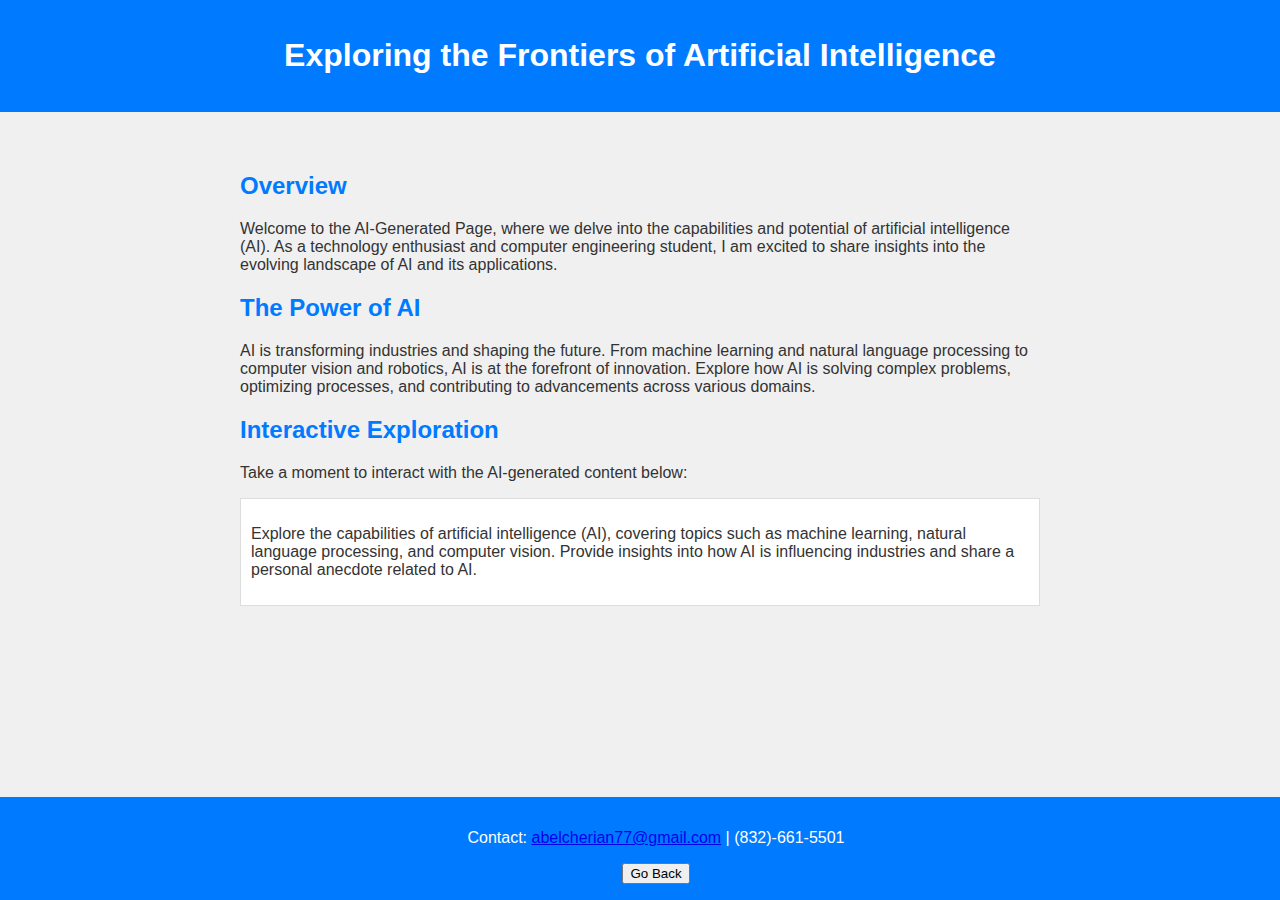
<file: aigenerated.html>
<!DOCTYPE html>
<html lang="en">
<head>
  <meta charset="UTF-8">
  <meta name="viewport" content="width=device-width, initial-scale=1.0">
  <link rel="stylesheet" href="aigenerated.css">
  <title>AI-Generated Page</title>
</head>
<body>

<header>
  <h1>Exploring the Frontiers of Artificial Intelligence</h1>
</header>

<main>
  <section>
    <h2>Overview</h2>
    <p>Welcome to the AI-Generated Page, where we delve into the capabilities and potential of artificial intelligence (AI). As a technology enthusiast and computer engineering student, I am excited to share insights into the evolving landscape of AI and its applications.</p>
  </section>

  <section>
    <h2>The Power of AI</h2>
    <p>AI is transforming industries and shaping the future. From machine learning and natural language processing to computer vision and robotics, AI is at the forefront of innovation. Explore how AI is solving complex problems, optimizing processes, and contributing to advancements across various domains.</p>
  </section>

  <!-- Add more sections as needed, covering specific AI topics or applications -->

  <section>
    <h2>Interactive Exploration</h2>
    <p>Take a moment to interact with the AI-generated content below:</p>
    <!-- AI-generated content goes here -->
    <div class="ai-content-box">
      <p>Explore the capabilities of artificial intelligence (AI), covering topics such as machine learning, natural language processing, and computer vision. Provide insights into how AI is influencing industries and share a personal anecdote related to AI.
    </p>
    </div>
  </section>

</main>

<footer>
  <p>Contact: <a href="mailto:abelcherian77@gmail.com">abelcherian77@gmail.com</a> | (832)-661-5501</p>
  <button onclick="goBack()">Go Back</button> <!-- Back button -->
</footer>

<script src="toggle-style.js"></script>

<script>
  function goBack() {
    window.location.href = 'index.html'; // Change this to the actual path of your index.html
  }
</script>

</body>
</html>
</file>
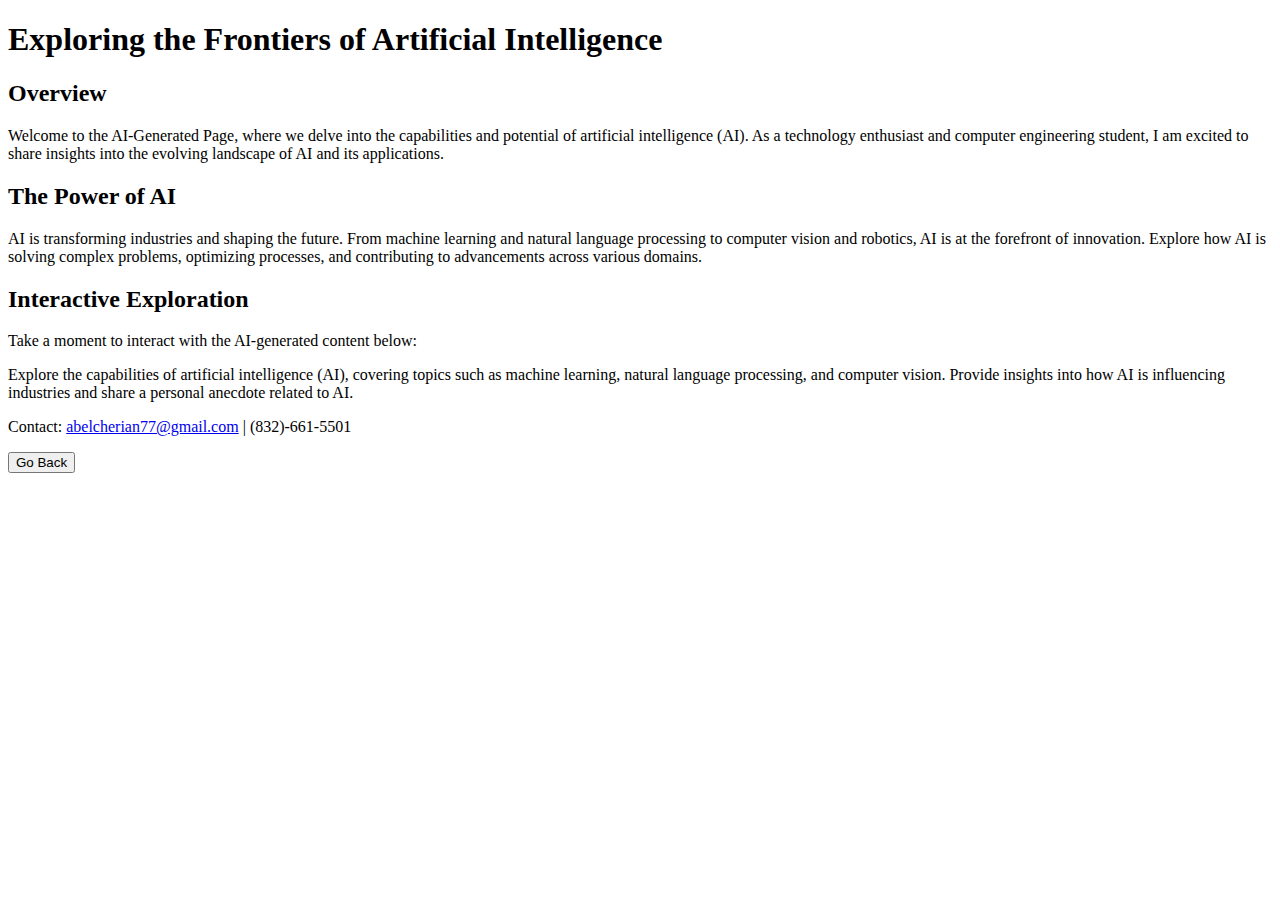
<file: aigeneratedNOCSS.html>
<!DOCTYPE html>
<html lang="en">
<head>
  <meta charset="UTF-8">
  <meta name="viewport" content="width=device-width, initial-scale=1.0">
  <title>AI-Generated Page</title>
</head>
<body>

<header>
  <h1>Exploring the Frontiers of Artificial Intelligence</h1>
</header>

<main>
  <section>
    <h2>Overview</h2>
    <p>Welcome to the AI-Generated Page, where we delve into the capabilities and potential of artificial intelligence (AI). As a technology enthusiast and computer engineering student, I am excited to share insights into the evolving landscape of AI and its applications.</p>
  </section>

  <section>
    <h2>The Power of AI</h2>
    <p>AI is transforming industries and shaping the future. From machine learning and natural language processing to computer vision and robotics, AI is at the forefront of innovation. Explore how AI is solving complex problems, optimizing processes, and contributing to advancements across various domains.</p>
  </section>

  <!-- Add more sections as needed, covering specific AI topics or applications -->

  <section>
    <h2>Interactive Exploration</h2>
    <p>Take a moment to interact with the AI-generated content below:</p>
    <!-- AI-generated content goes here -->
    <div class="ai-content-box">
      <p>Explore the capabilities of artificial intelligence (AI), covering topics such as machine learning, natural language processing, and computer vision. Provide insights into how AI is influencing industries and share a personal anecdote related to AI.
    </p>
    </div>
  </section>

</main>

<footer>
  <p>Contact: <a href="mailto:abelcherian77@gmail.com">abelcherian77@gmail.com</a> | (832)-661-5501</p>
  <button onclick="goBack()">Go Back</button> <!-- Back button -->
</footer>

<script src="toggle-style.js"></script>

<script>
  function goBack() {
    window.location.href = 'indexNOCSS.html'; // Change this to the actual path of your index.html
  }
</script>

</body>
</html>
</file>
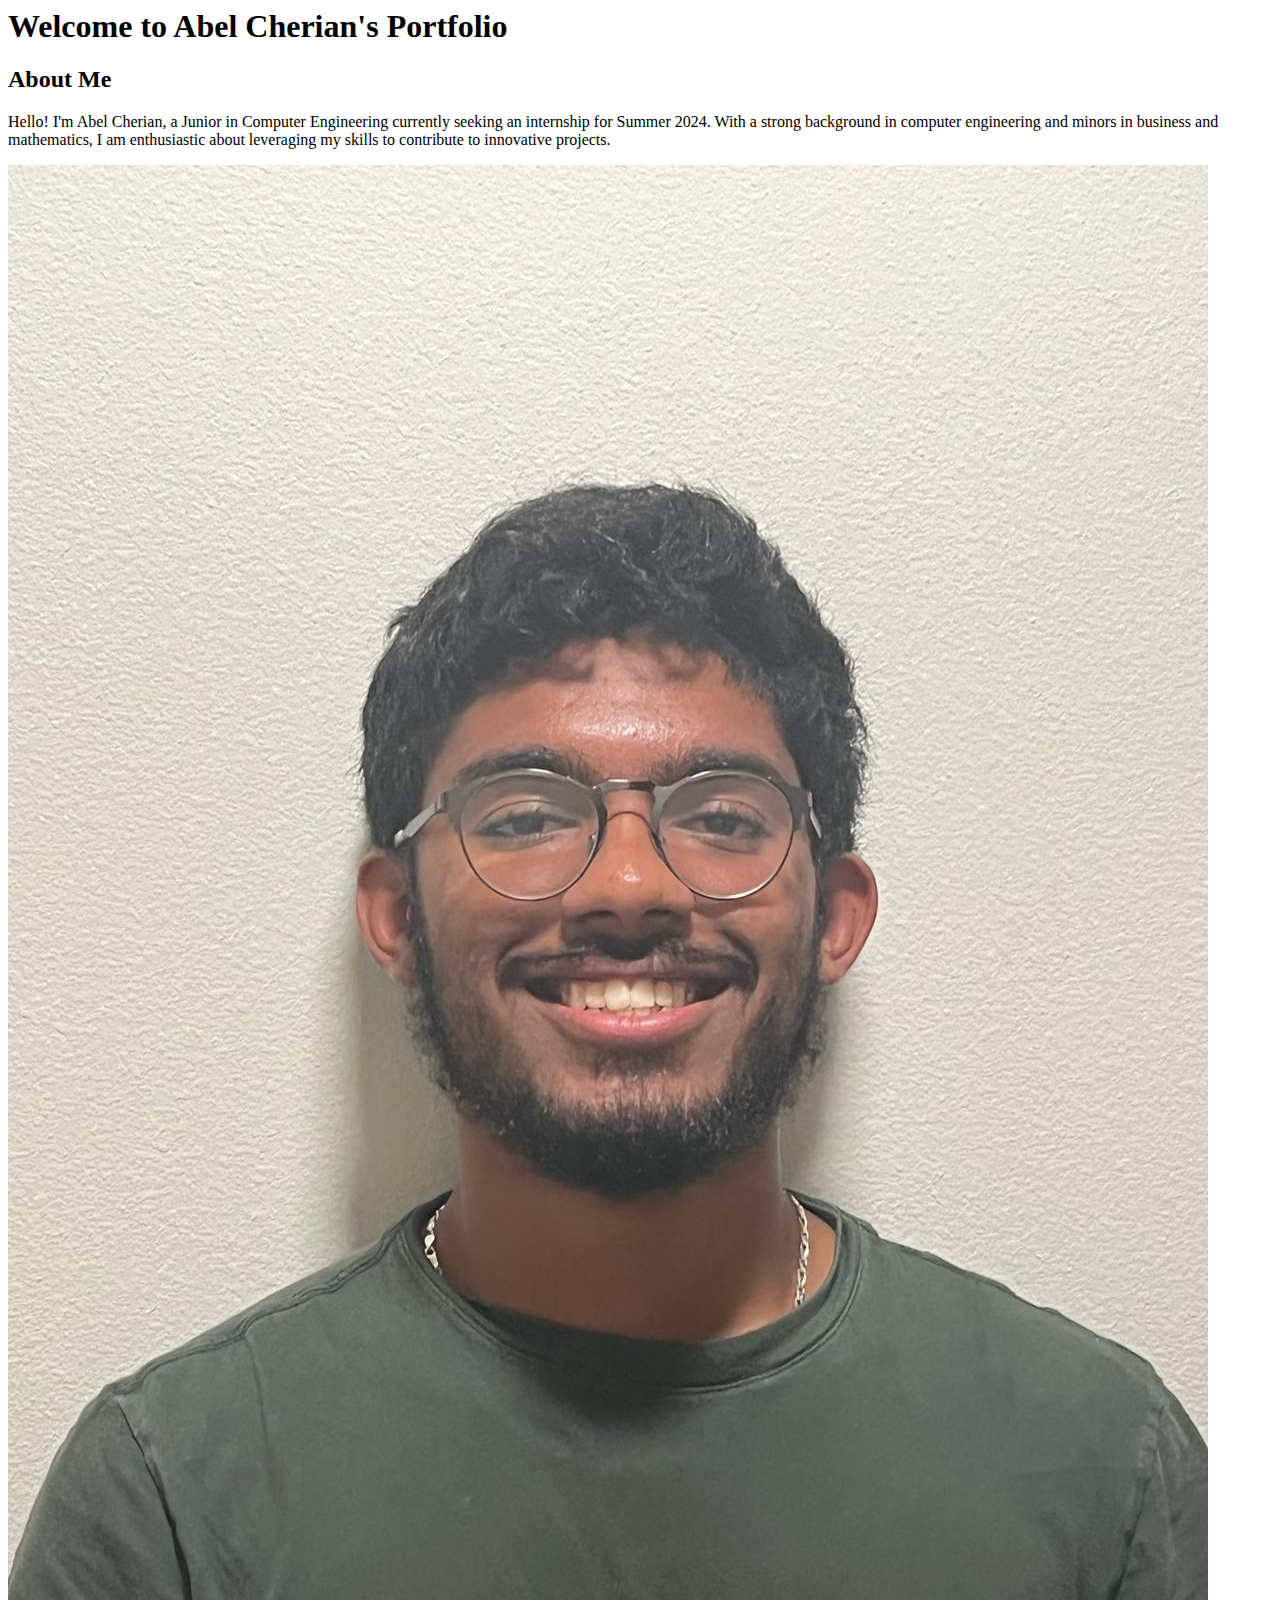
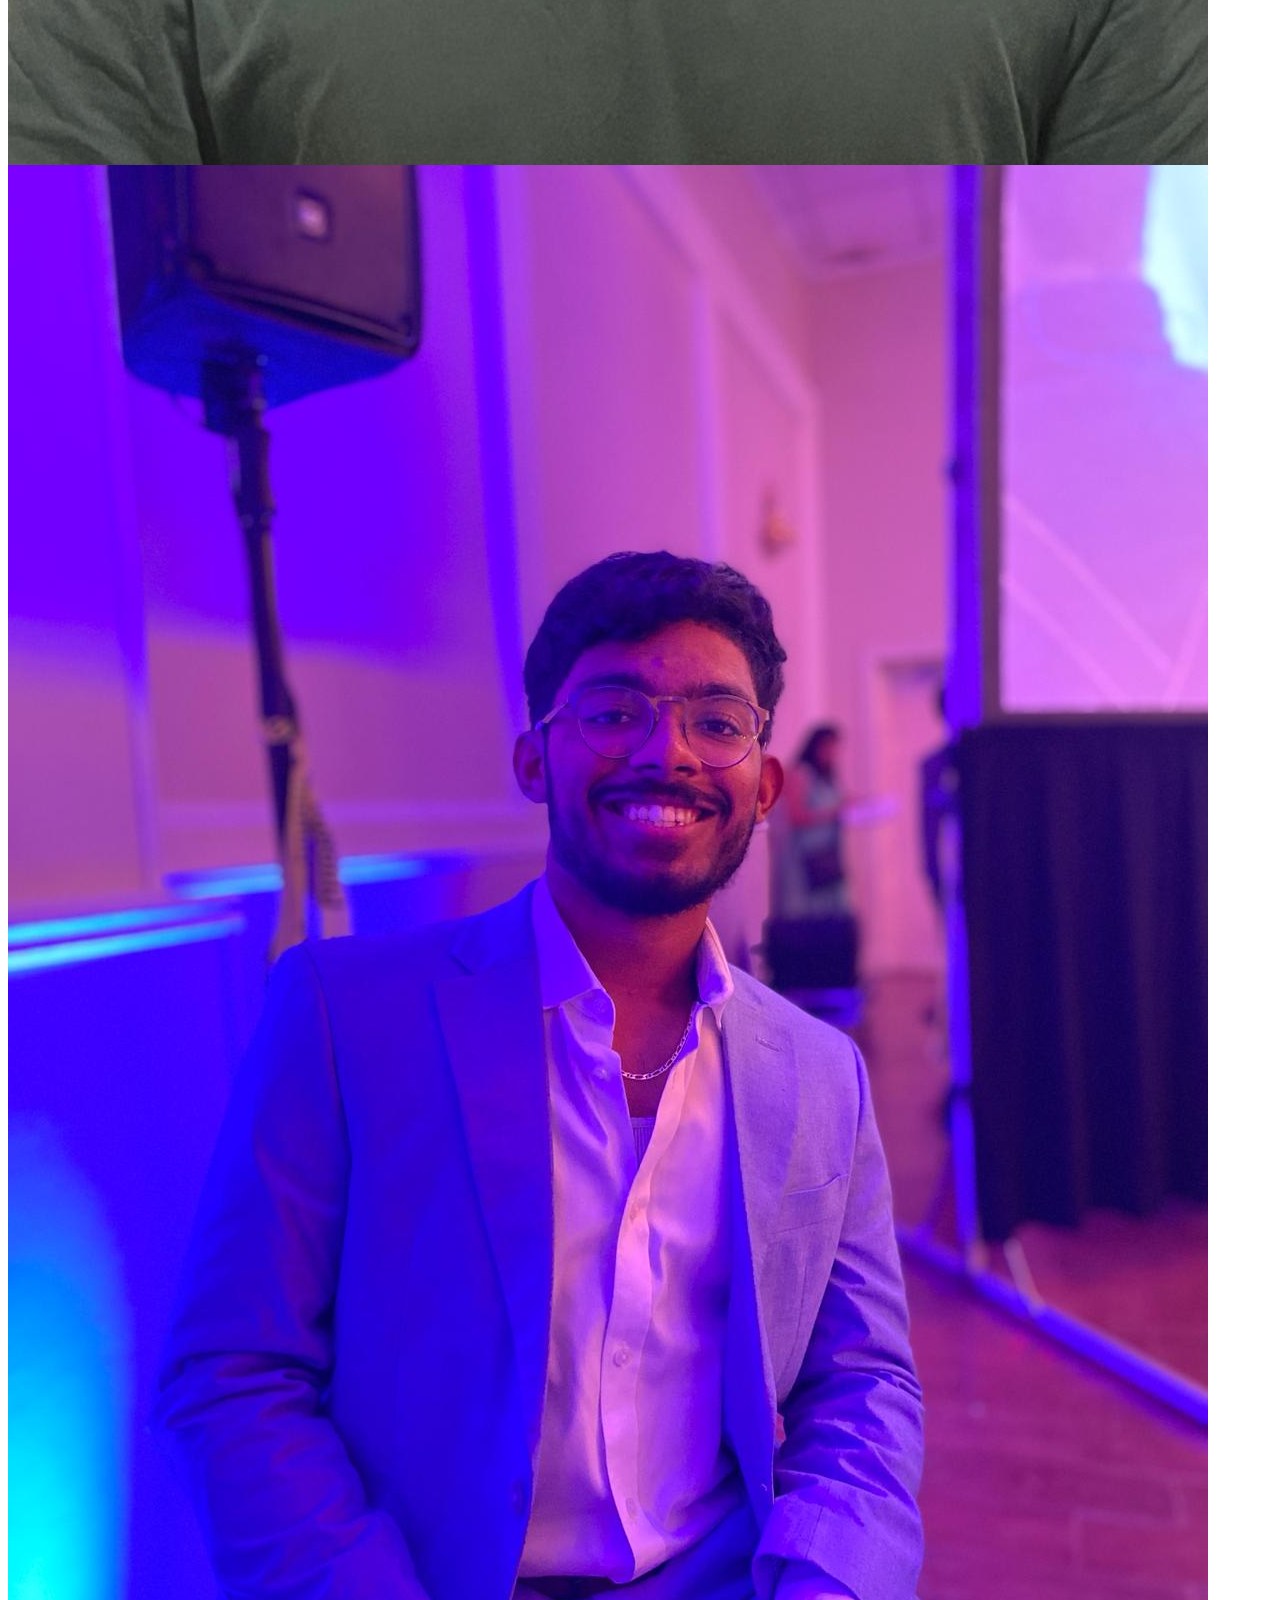
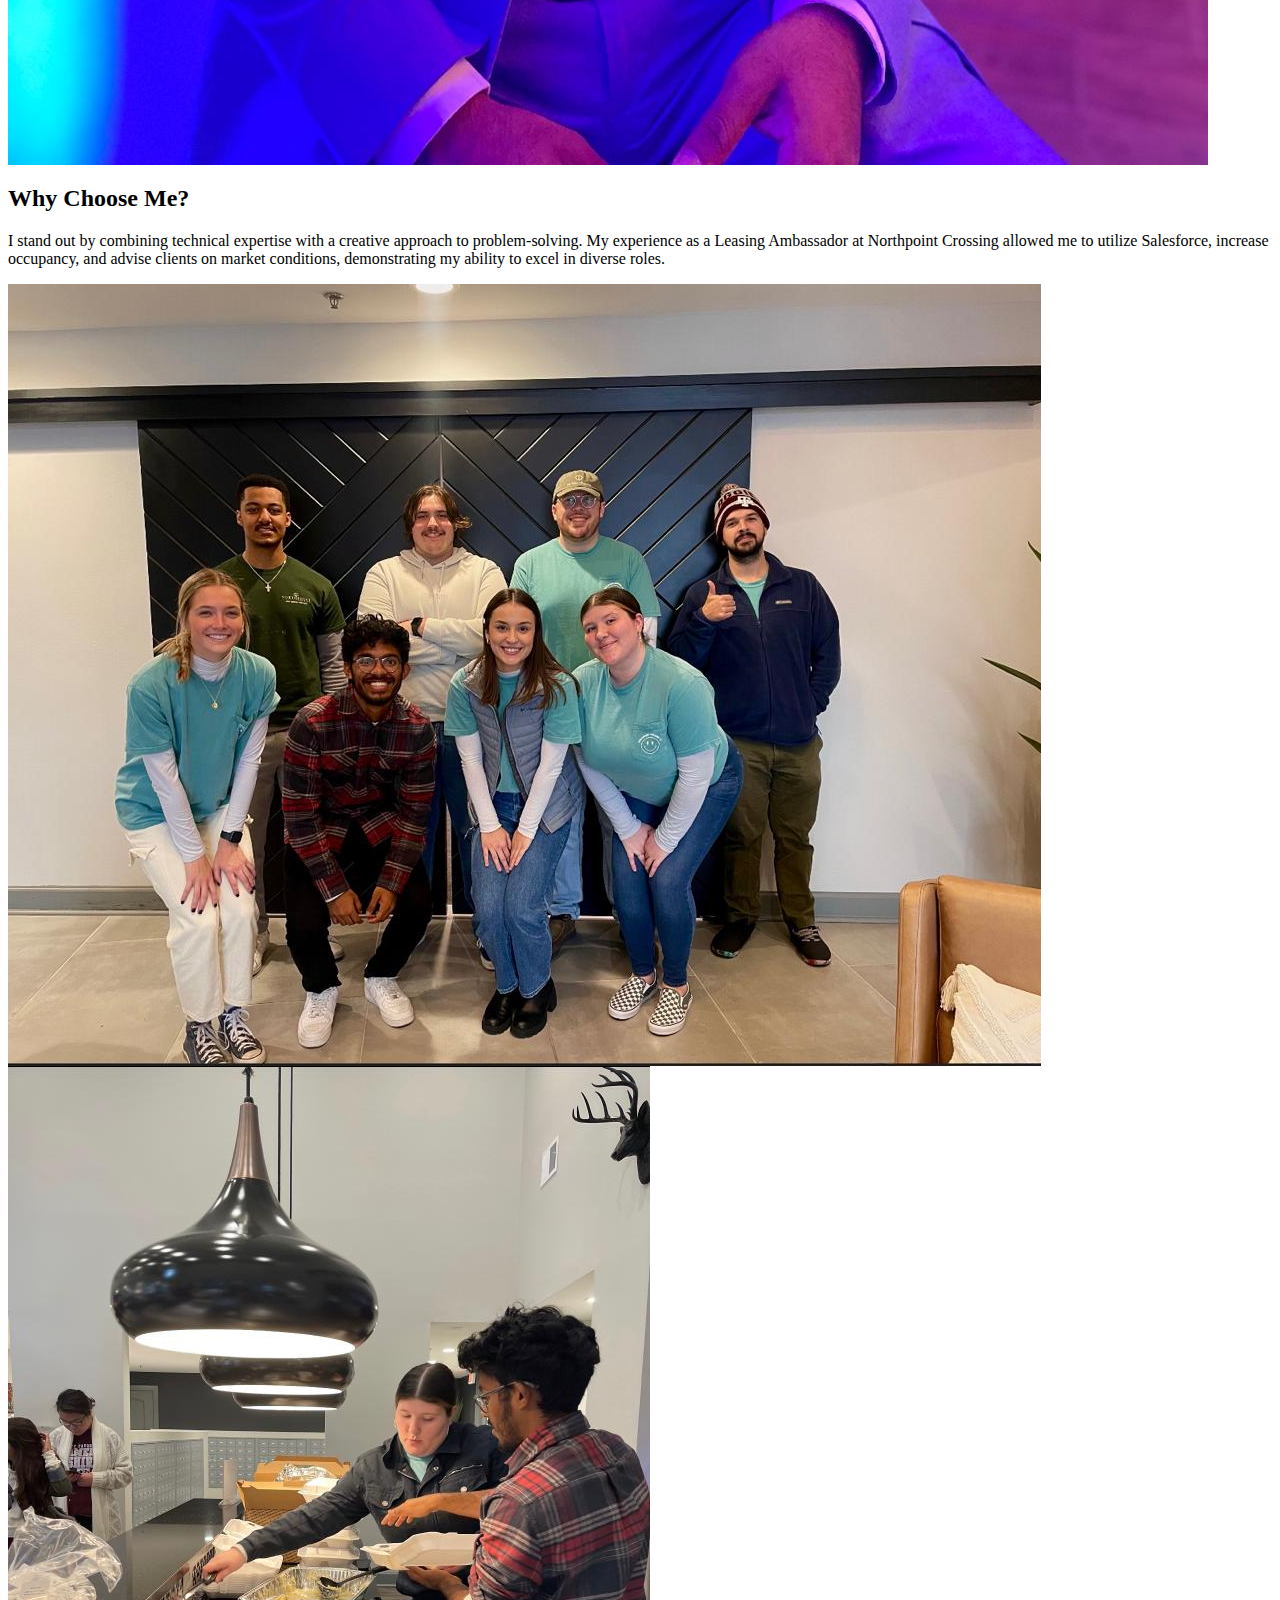
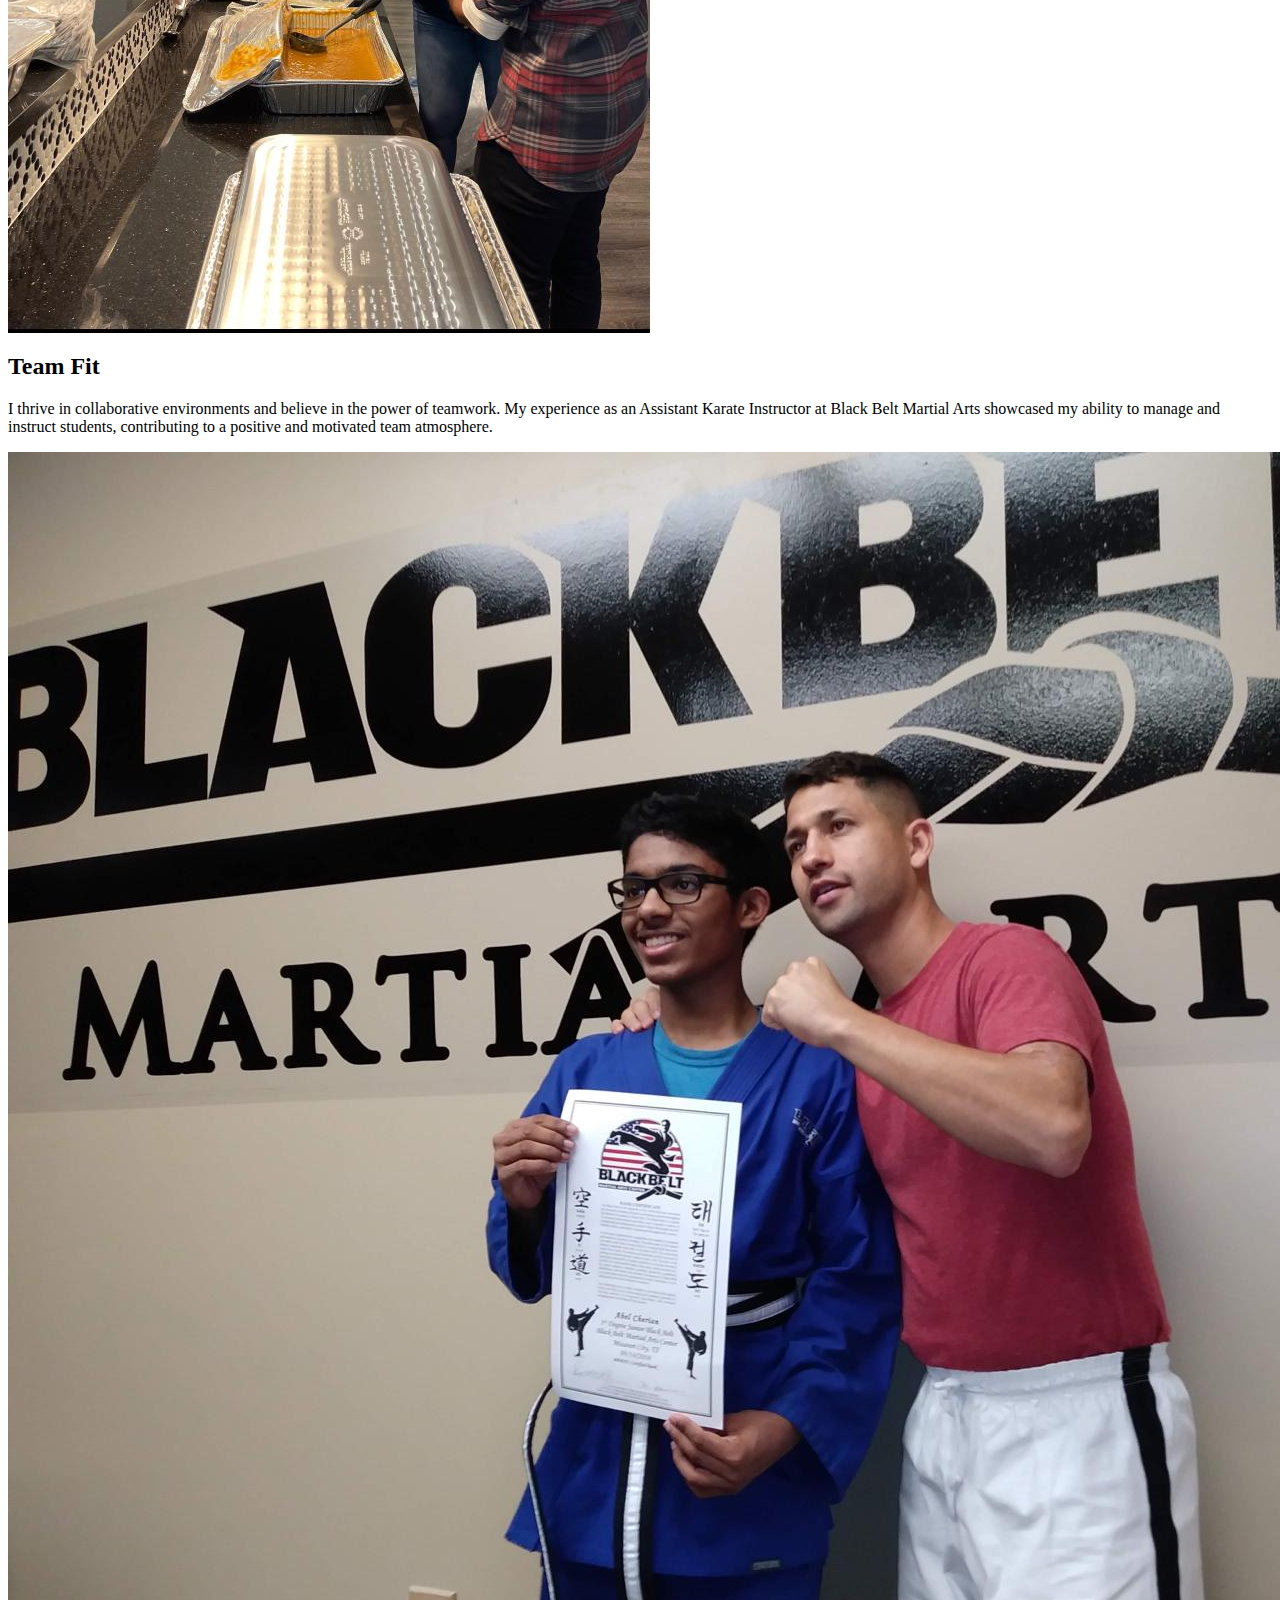
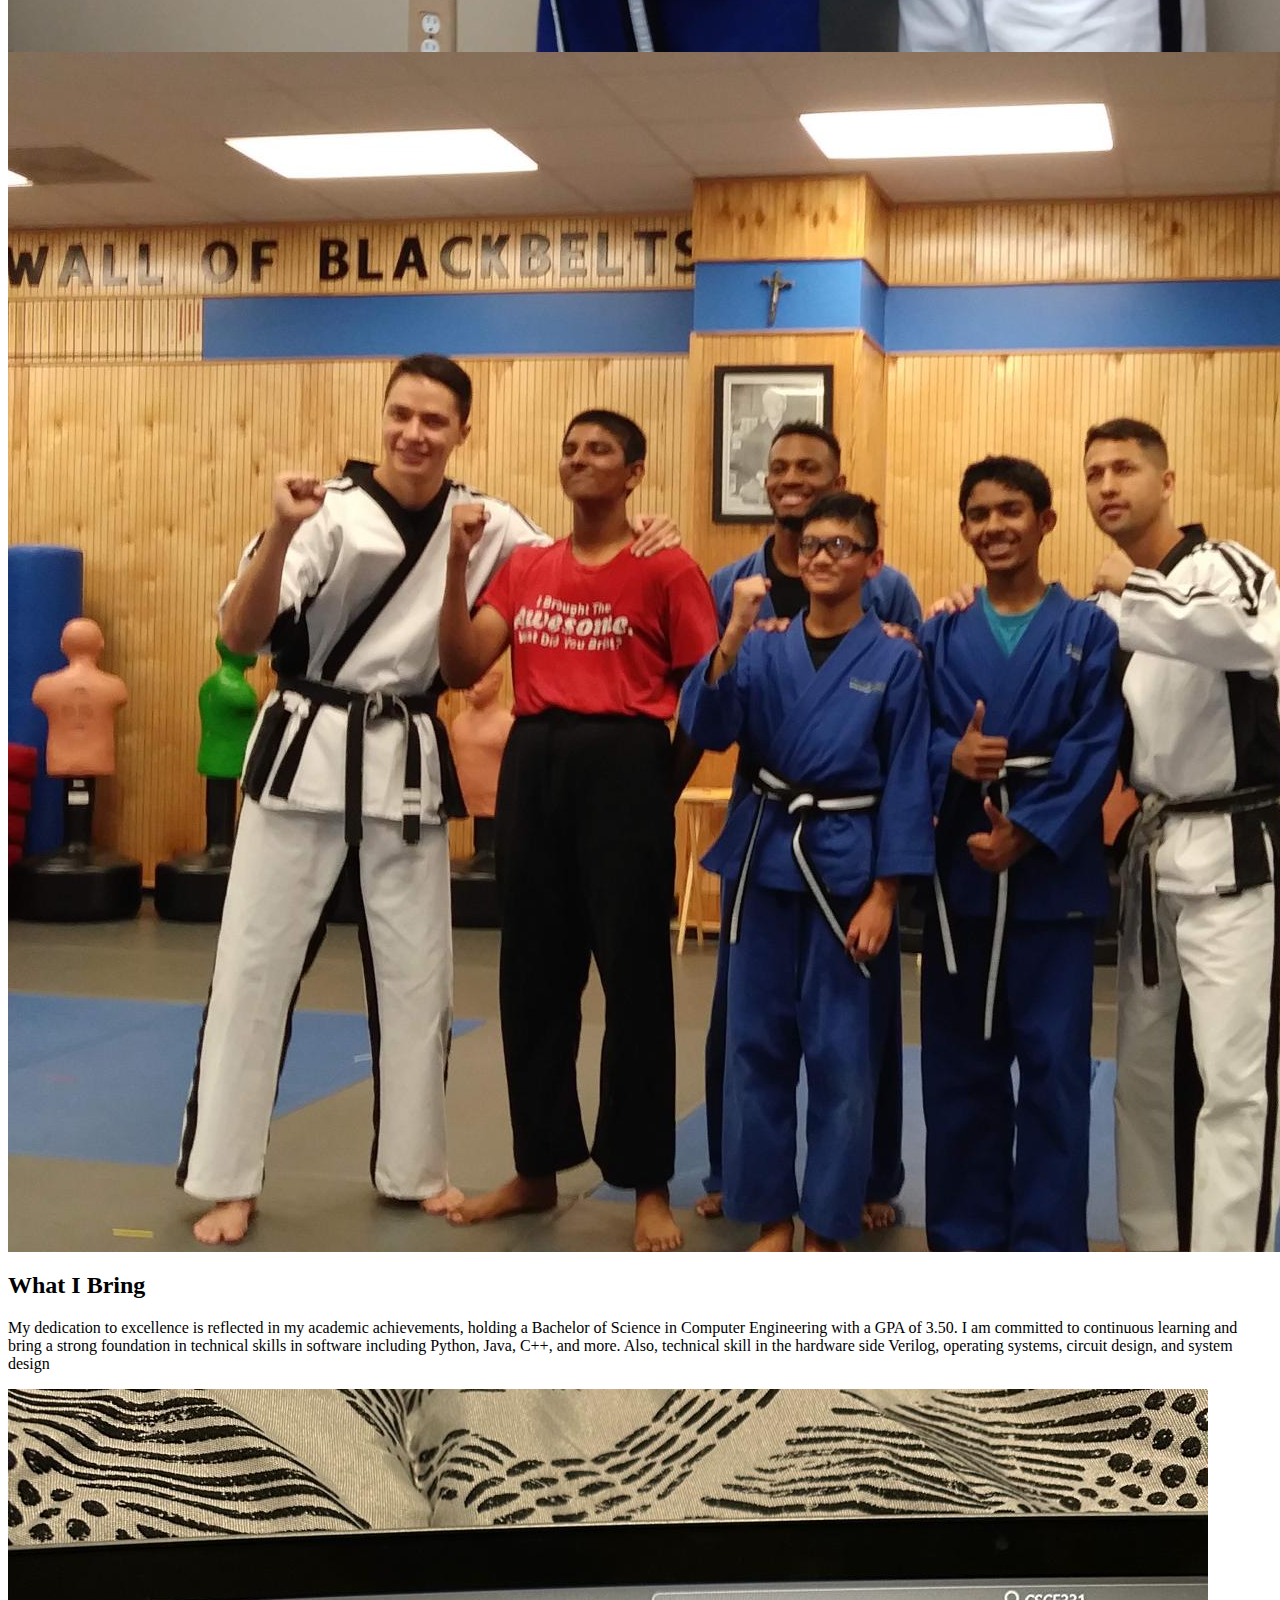
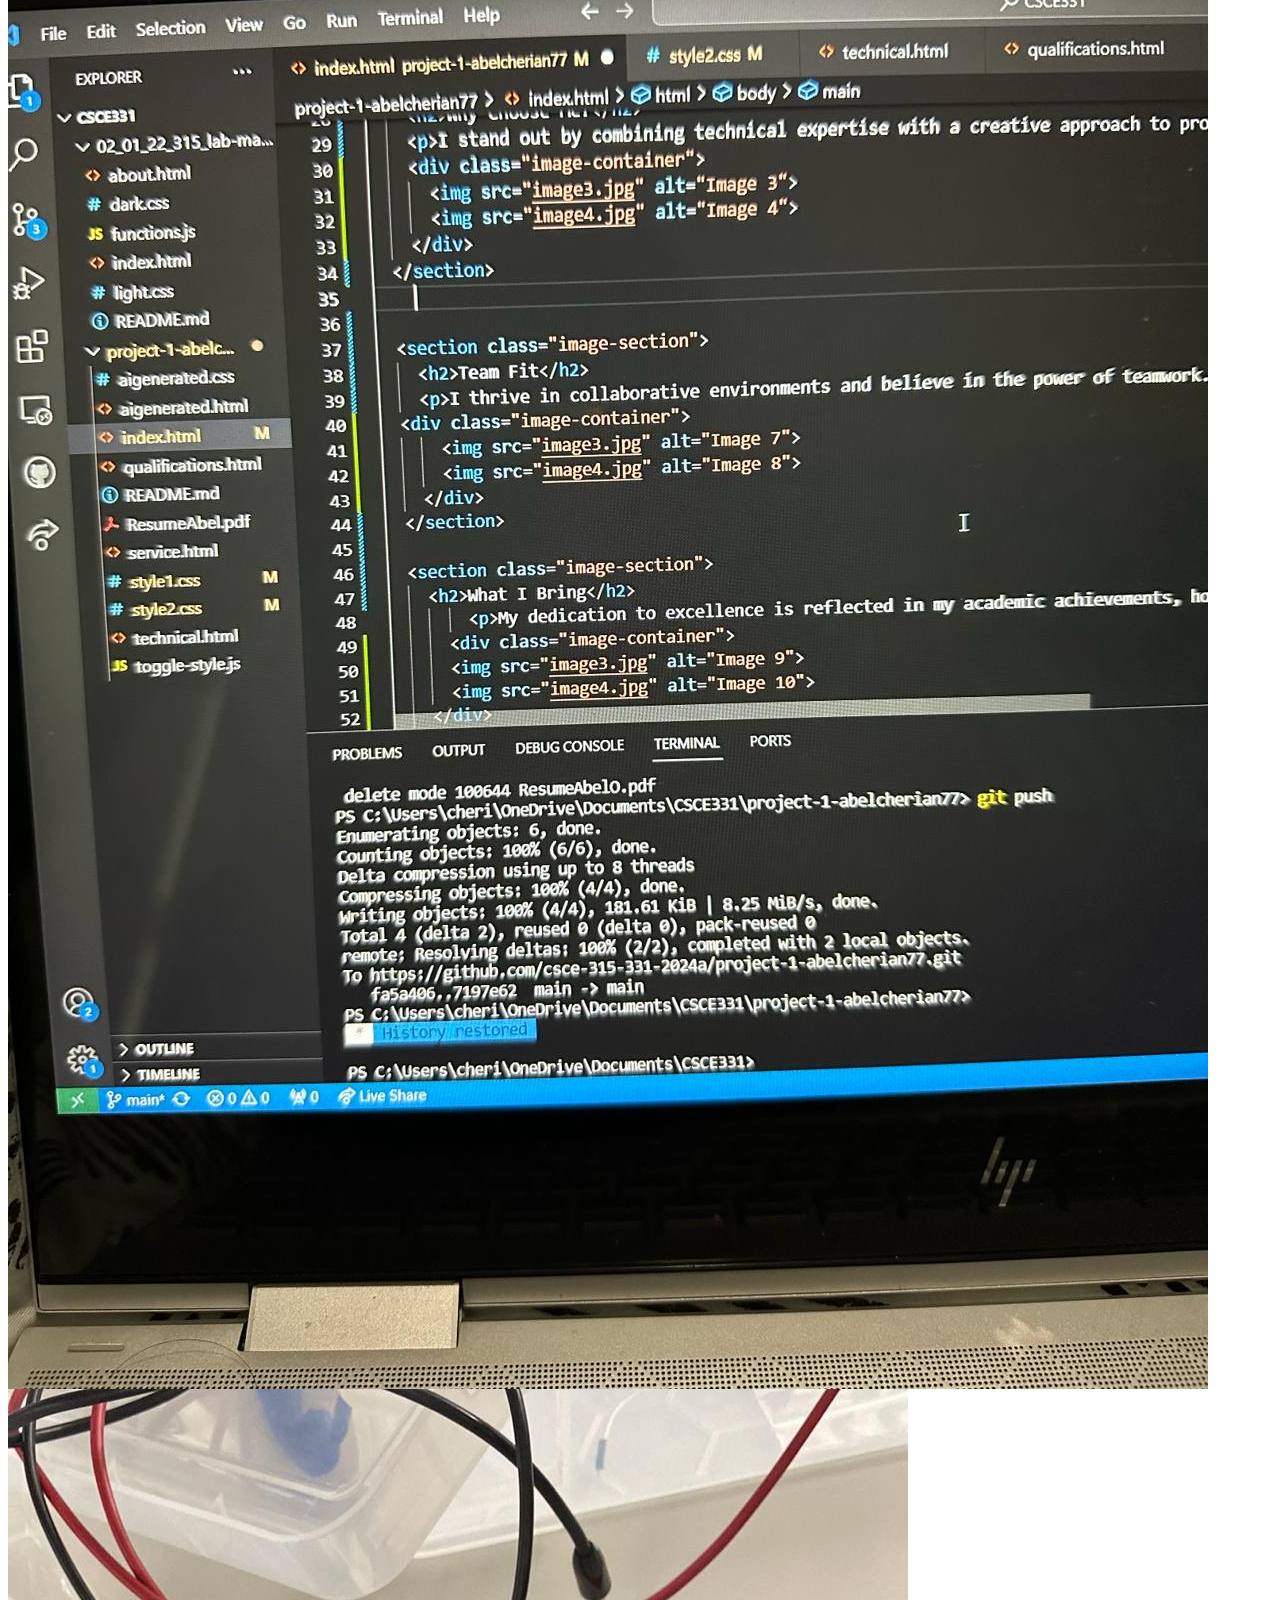
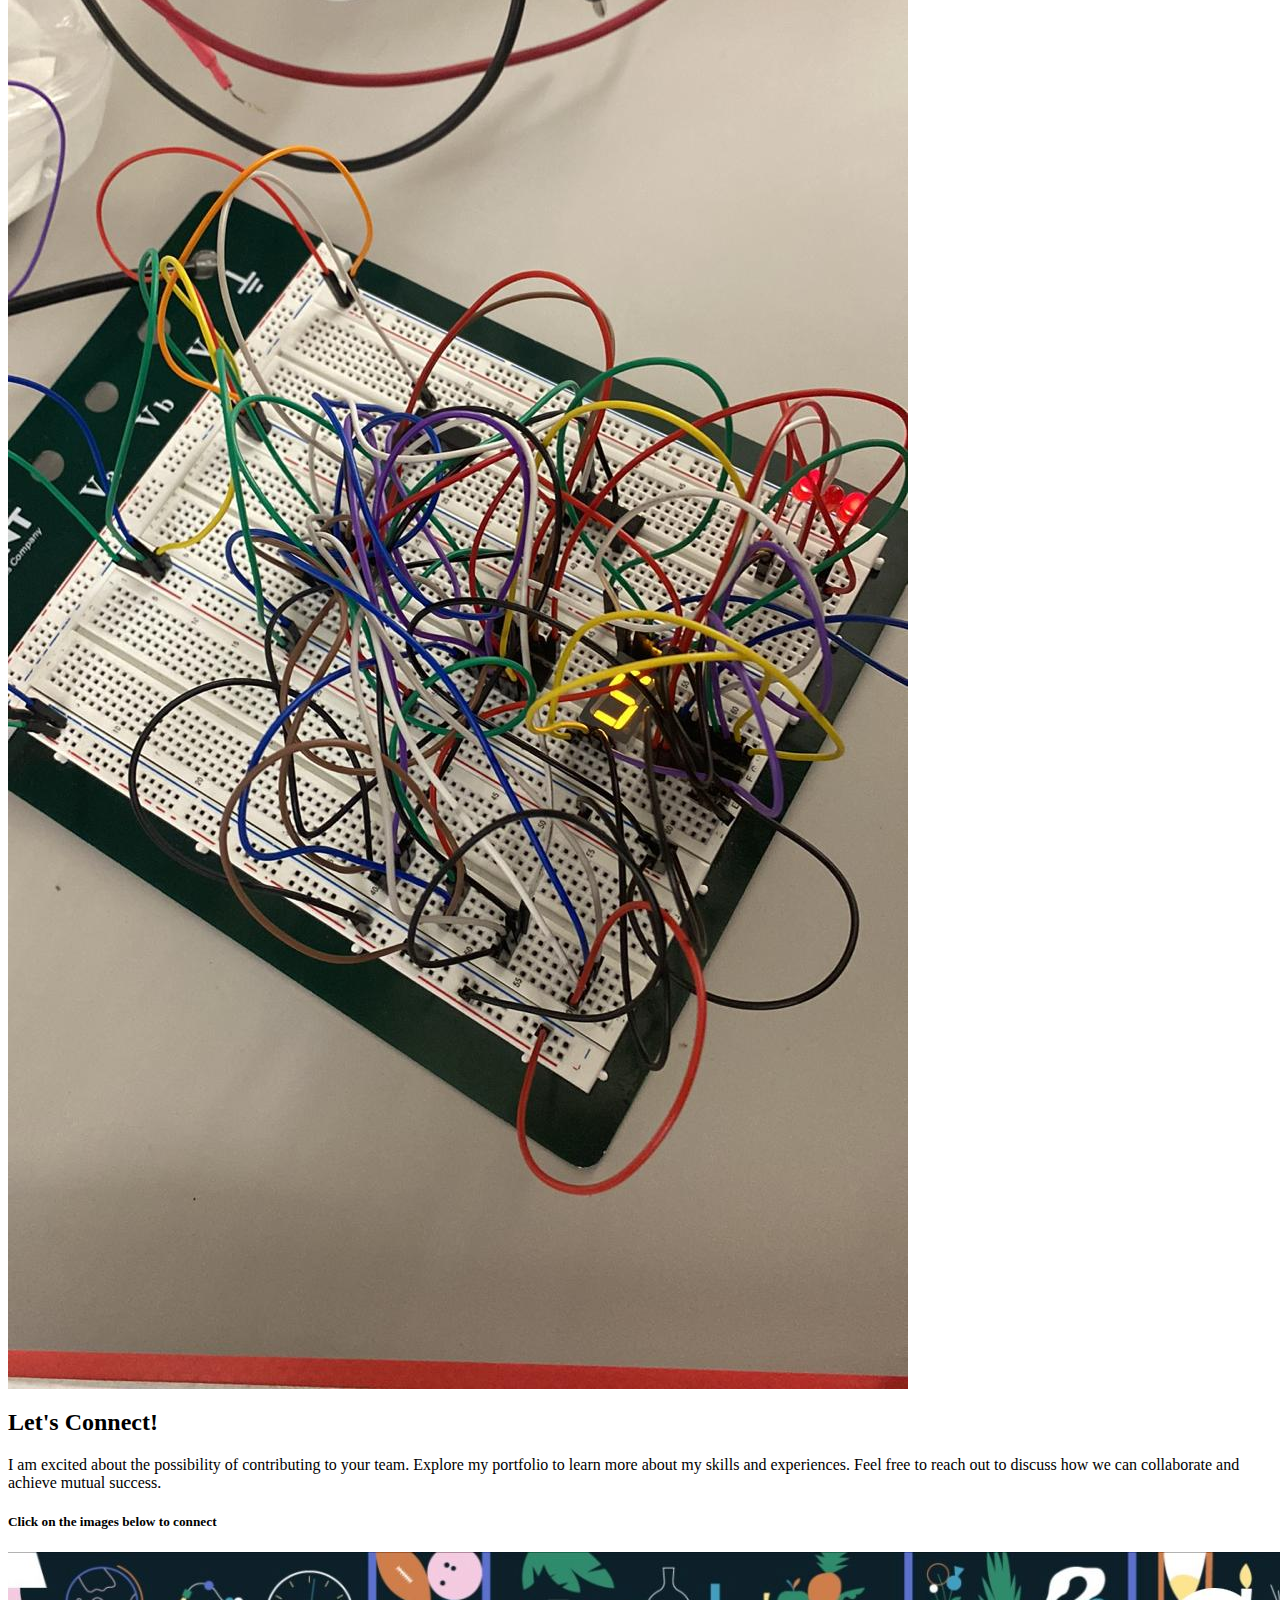
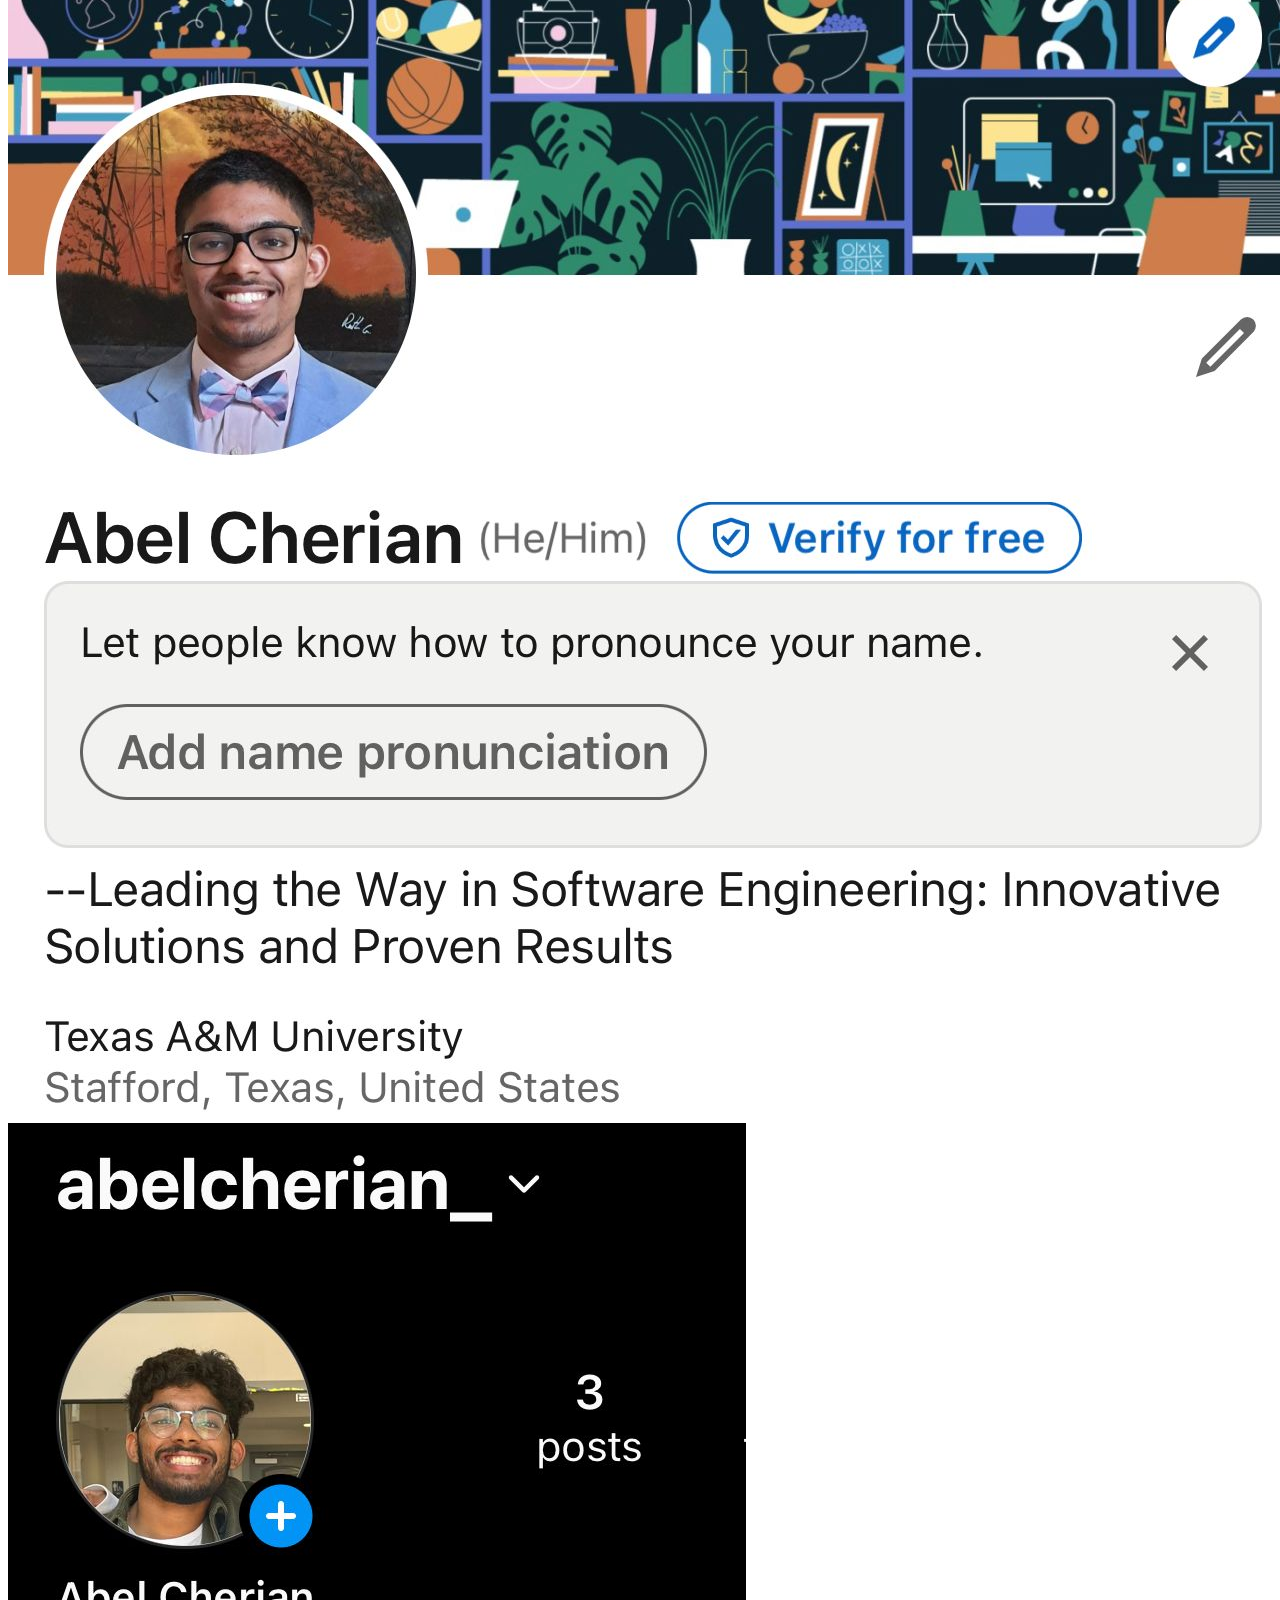
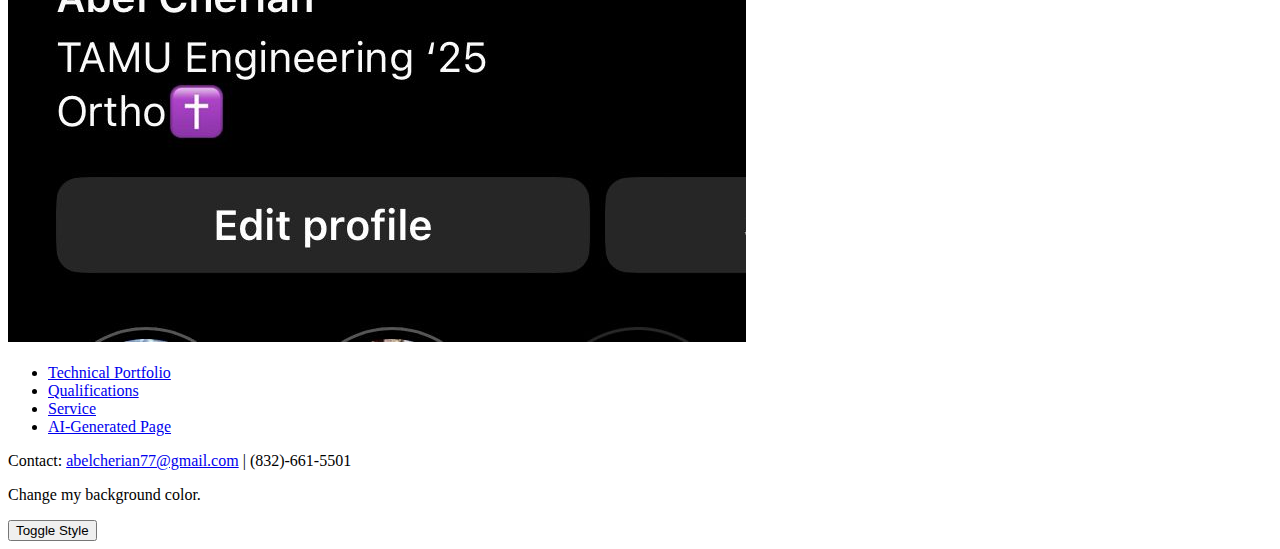
<file: indexNOCSS.html>
<!DOCTYPE HTML PUBLIC "-//W3C//DTD HTML 4.01 Transitional//EN">
<!DOCTYPE html>
<html lang="en">
<head>
  <meta charset="UTF-8">
  <meta name="viewport" content="width=device-width, initial-scale=1.0">
  <title>Abel Cherian - Landing Page</title>
</head>
<body>

    <header>
        <h1>Welcome to Abel Cherian's Portfolio</h1>
      </header>

<main>
  <section class="image-section">
    <h2>About Me</h2>
    <p>Hello! I'm Abel Cherian, a Junior in Computer Engineering currently seeking an internship for Summer 2024. With a strong background in computer engineering and minors in business and mathematics, I am enthusiastic about leveraging my skills to contribute to innovative projects.</p>
    <div class="image-container">
      <img src=".\self.jpeg" alt="Image 1">
      <img src=".\self2.jpeg" alt="Image 2">
    </div>
  </section>
  
  <section class="image-section">
    <h2>Why Choose Me?</h2>
    <p>I stand out by combining technical expertise with a creative approach to problem-solving. My experience as a Leasing Ambassador at Northpoint Crossing allowed me to utilize Salesforce, increase occupancy, and advise clients on market conditions, demonstrating my ability to excel in diverse roles.</p>
    <div class="image-container">
      <img src=".\npcteam.jpeg" alt="Image 3">
      <img src=".\npc2.jpeg" alt="Image 4">
    </div>
  </section>
    
  
  <section class="image-section">
    <h2>Team Fit</h2>
    <p>I thrive in collaborative environments and believe in the power of teamwork. My experience as an Assistant Karate Instructor at Black Belt Martial Arts showcased my ability to manage and instruct students, contributing to a positive and motivated team atmosphere.</p>
  <div class="image-container">
      <img src=".\karate.jpeg" alt="Image 7">
      <img src=".\karate2.jpeg" alt="Image 8">
    </div>
  </section>
      
  <section class="image-section">
    <h2>What I Bring</h2>
        <p>My dedication to excellence is reflected in my academic achievements, holding a Bachelor of Science in Computer Engineering with a GPA of 3.50. I am committed to continuous learning and bring a strong foundation in technical skills in software including Python, Java, C++, and more. Also, technical skill in the hardware side Verilog, operating systems, circuit design, and system design</p>
      <div class="image-container">
      <img src=".\code.jpeg" alt="Image 9">
      <img src=".\breadboard.jpeg" alt="Image 10">
    </div>
  </section>
    
      
  <section class="image-section">
    <h2>Let's Connect!</h2>
  <p>I am excited about the possibility of contributing to your team. Explore my portfolio to learn more about my skills and experiences. Feel free to reach out to discuss how we can collaborate and achieve mutual success.</p>
        <h5>Click on the images below to connect<h5>
      <div class="image-container">
        <a href="www.linkedin.com/in/abel-cherian-290206255"><img src=".\link.jpeg" alt="Image 11"></a>
        <a href="https://www.instagram.com/abelcherian_?igsh=bGo3c3I2Y3h5eTd6&utm_source=qr"><img src=".\insta.jpeg" alt="Image 12"></a>
    </div>
  </section>

 
  <!-- Add more sections as needed -->

  <nav>
    <ul>
      <li><a href="technicalNOCSS.html">Technical Portfolio</a></li>
      <li><a href="qualificationsNOCSS.html">Qualifications</a></li>
      <li><a href="serviceNOCSS.html">Service</a></li>
      <li><a href="aigeneratedNOCSS.html">AI-Generated Page</a></li>
    </ul>
  </nav>
</main>

<footer>
    <p>Contact: <a href="mailto:abelcherian77@gmail.com">abelcherian77@gmail.com</a> | (832)-661-5501</p>
  </footer>

<div id="lastDiv" class="row border">
    <p>Change my background color.</p>
  </div>

  <div class="container">
    <button onclick="toggleStyleSheet()" type="button">Toggle Style</button>
  </div>

<script src="toggle-style.js"></script>
</body>
</html>
</file>
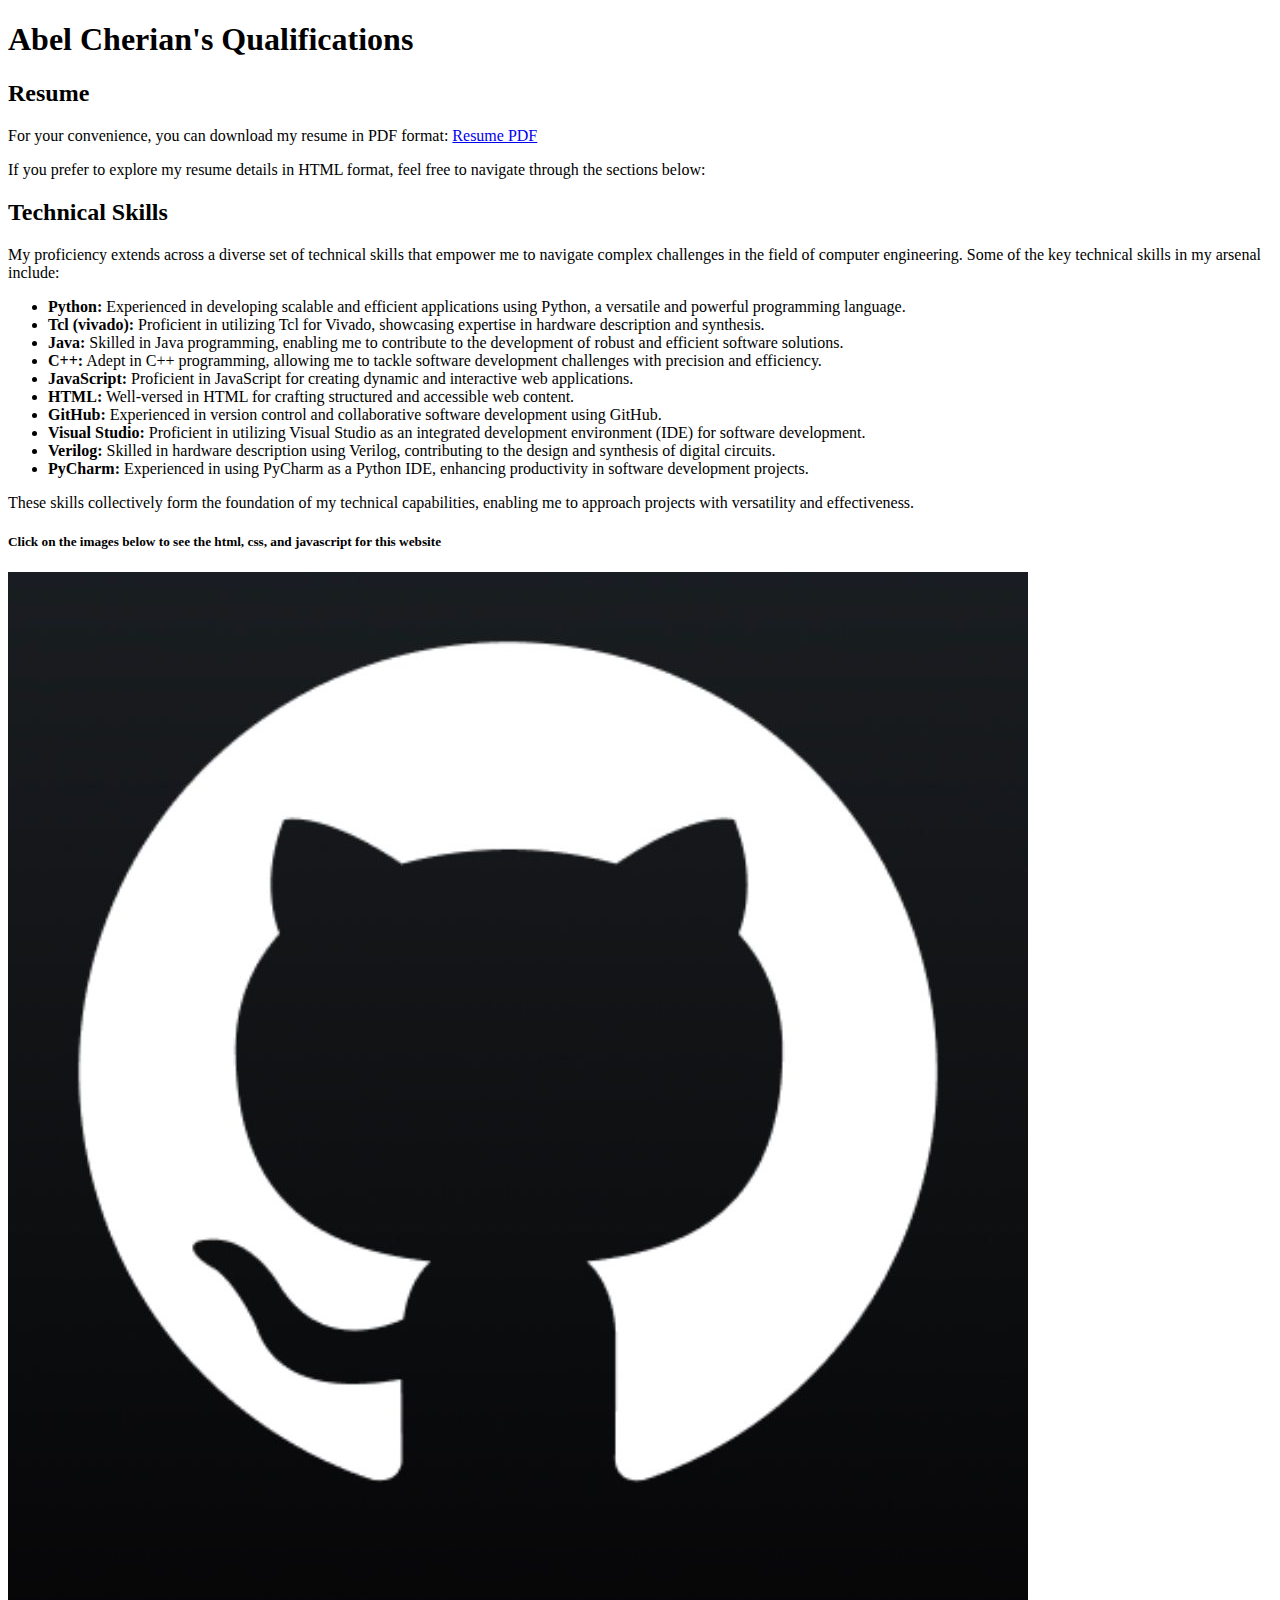
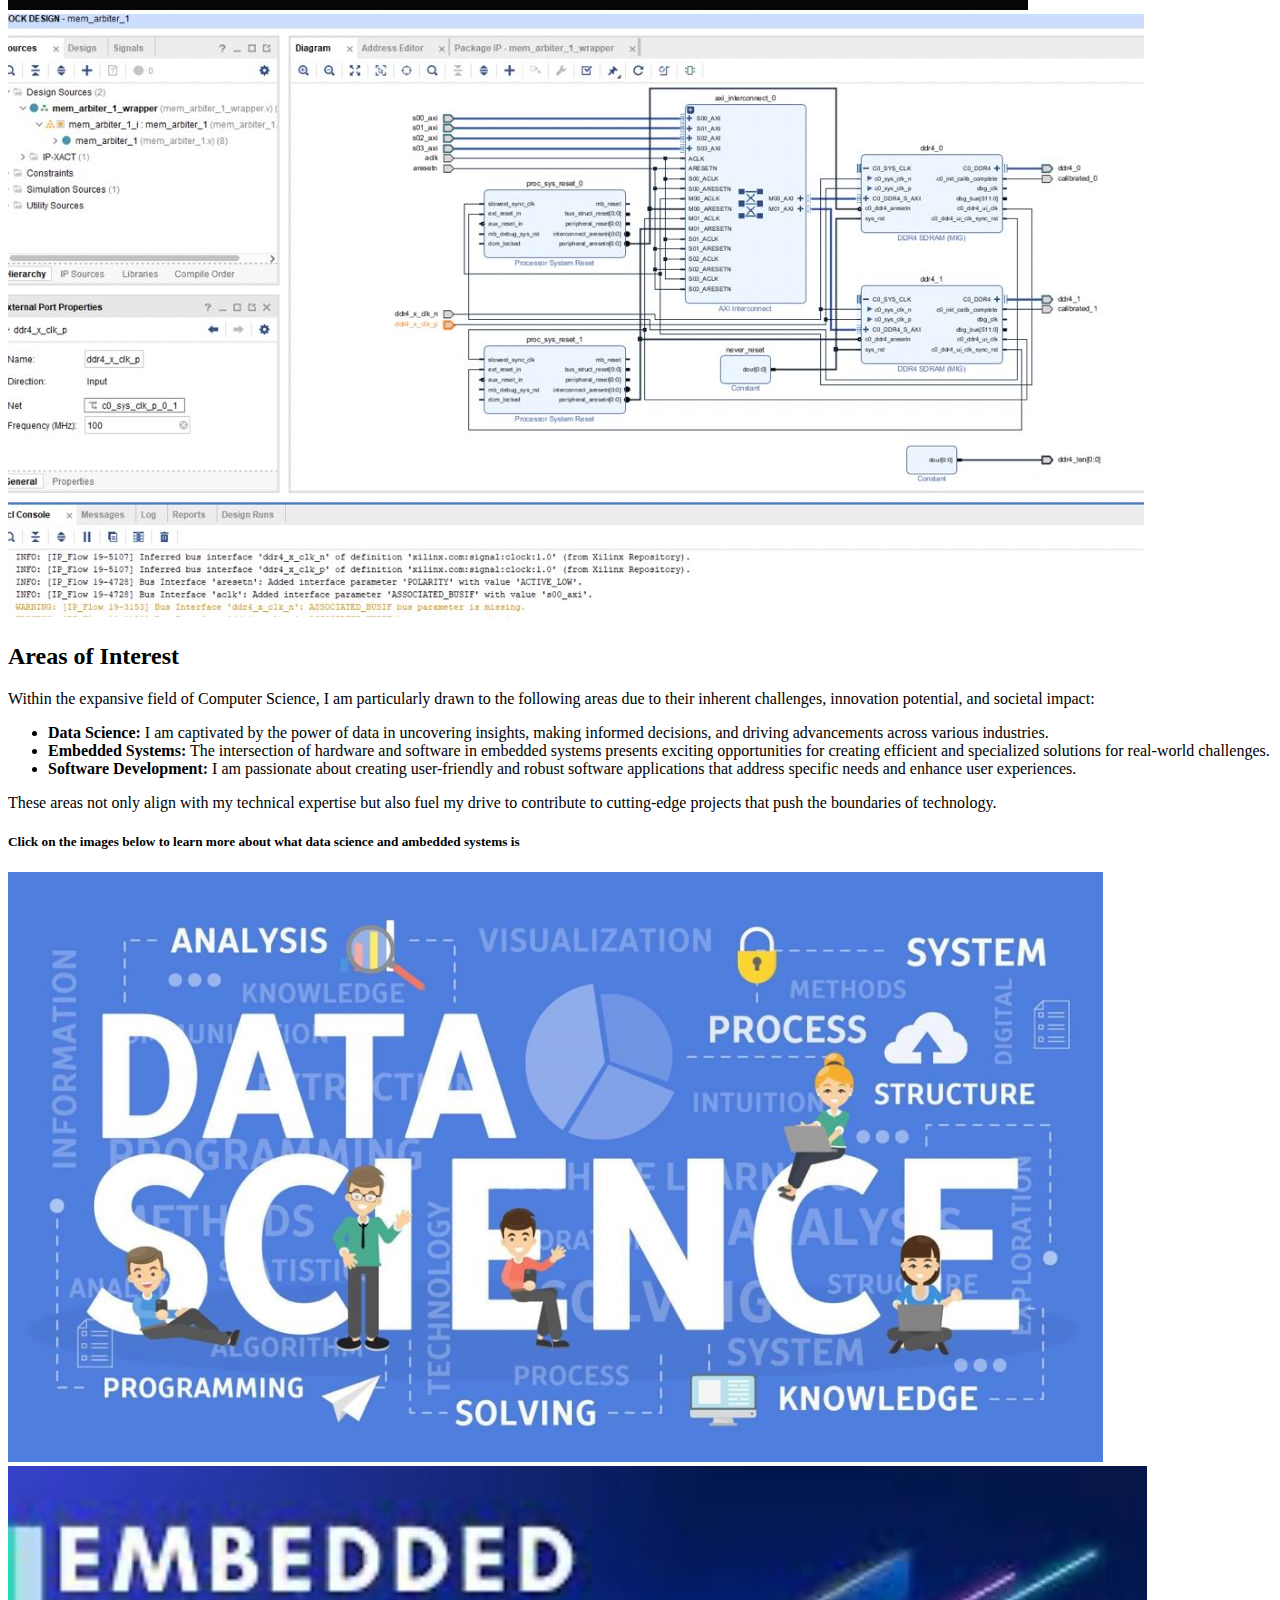
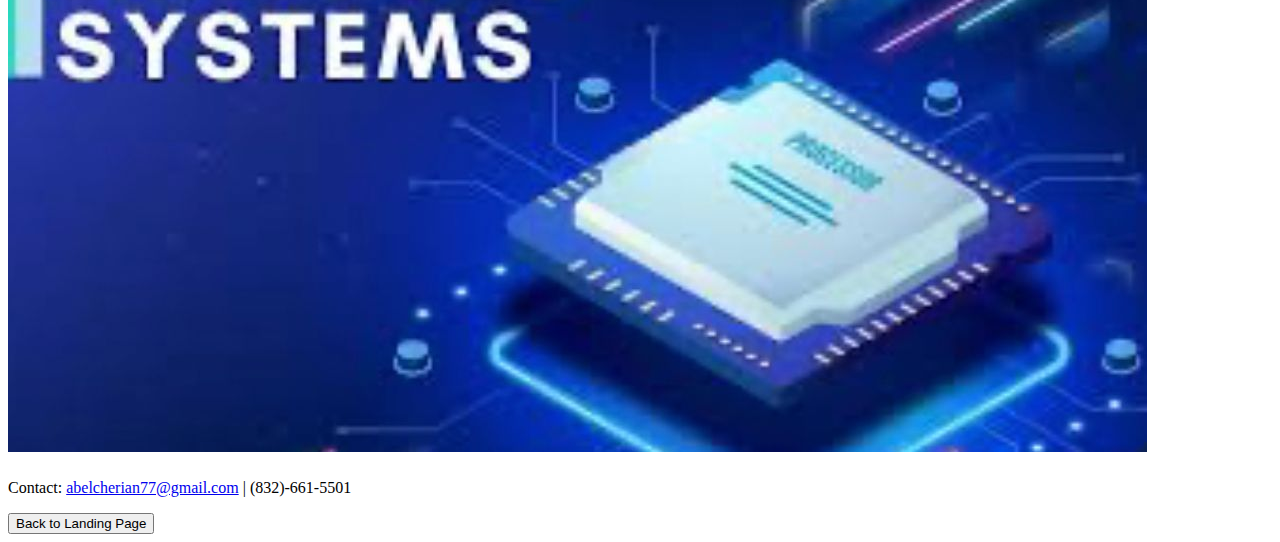
<file: qualificationsNOCSS.html>
<!DOCTYPE html>
<html lang="en">
<head>
  <meta charset="UTF-8">
  <meta name="viewport" content="width=device-width, initial-scale=1.0">
  <title>Abel Cherian - Qualifications</title>
</head>
<body>

    <header>
        <h1>Abel Cherian's Qualifications</h1>
      </header>

<main>
    <section>
        <h2>Resume</h2>
        <p>For your convenience, you can download my resume in PDF format: <a href=".\ResumeAbel.pdf" target="_blank">Resume PDF</a></p>
        <p>If you prefer to explore my resume details in HTML format, feel free to navigate through the sections below:</p>
        <!-- Include detailed HTML resume content here if desired -->
      </section>

  <section>
    <h2>Technical Skills</h2>
    <p>My proficiency extends across a diverse set of technical skills that empower me to navigate complex challenges in the field of computer engineering. Some of the key technical skills in my arsenal include:</p>
    <ul>
      <li><strong>Python:</strong> Experienced in developing scalable and efficient applications using Python, a versatile and powerful programming language.</li>
      <li><strong>Tcl (vivado):</strong> Proficient in utilizing Tcl for Vivado, showcasing expertise in hardware description and synthesis.</li>
      <li><strong>Java:</strong> Skilled in Java programming, enabling me to contribute to the development of robust and efficient software solutions.</li>
      <li><strong>C++:</strong> Adept in C++ programming, allowing me to tackle software development challenges with precision and efficiency.</li>
      <li><strong>JavaScript:</strong> Proficient in JavaScript for creating dynamic and interactive web applications.</li>
      <li><strong>HTML:</strong> Well-versed in HTML for crafting structured and accessible web content.</li>
      <li><strong>GitHub:</strong> Experienced in version control and collaborative software development using GitHub.</li>
      <li><strong>Visual Studio:</strong> Proficient in utilizing Visual Studio as an integrated development environment (IDE) for software development.</li>
      <li><strong>Verilog:</strong> Skilled in hardware description using Verilog, contributing to the design and synthesis of digital circuits.</li>
      <li><strong>PyCharm:</strong> Experienced in using PyCharm as a Python IDE, enhancing productivity in software development projects.</li>
    </ul>
    <p>These skills collectively form the foundation of my technical capabilities, enabling me to approach projects with versatility and effectiveness.</p>
    <section class="image-section">
   
      <h5>Click on the images below to see the html, css, and javascript for this website<h5>
    <div class="image-container">
      <a href="https://github.com/csce-315-331-2024a/project-1-abelcherian77.git"><img src=".\git.jpeg" alt="Image 11"></a>
      <img src=".\tcl.jpeg" alt="Image 12">
  </div>
</section>
  </section>

  <section>
    <h2>Areas of Interest</h2>
    <p>Within the expansive field of Computer Science, I am particularly drawn to the following areas due to their inherent challenges, innovation potential, and societal impact:</p>
    <ul>
      <li><strong>Data Science:</strong> I am captivated by the power of data in uncovering insights, making informed decisions, and driving advancements across various industries.</li>
      <li><strong>Embedded Systems:</strong> The intersection of hardware and software in embedded systems presents exciting opportunities for creating efficient and specialized solutions for real-world challenges.</li>
      <li><strong>Software Development:</strong> I am passionate about creating user-friendly and robust software applications that address specific needs and enhance user experiences.</li>
    </ul>
    <p>These areas not only align with my technical expertise but also fuel my drive to contribute to cutting-edge projects that push the boundaries of technology.</p>
    <section class="image-section">
   
      <h5>Click on the images below to learn more about what data science and ambedded systems is<h5>
    <div class="image-container">
      <a href="https://aws.amazon.com/what-is/data-science/#:~:text=Data%20science%20is%20the%20study,analyze%20large%20amounts%20of%20data."><img src=".\data.jpeg" alt="Image 11"></a>
      <a href="https://www.analog.com/en/resources/glossary/embedded-system.html#:~:text=An%20embedded%20system%20is%20a,%2C%20files%2C%20or%20operating%20systems."><img src=".\embed.jpeg" alt="Image 12"></a>
  </div>
</section>
  </section>

  <!-- Add more sections as needed -->

</main>

<footer>
    <p>Contact: <a href="mailto:abelcherian77@gmail.com">abelcherian77@gmail.com</a> | (832)-661-5501</p>
  </footer>
<script src="toggle-style.js"></script>
<button onclick="window.location.href='indexNOCSS.html'">Back to Landing Page</button>
</body>
</html>
</file>
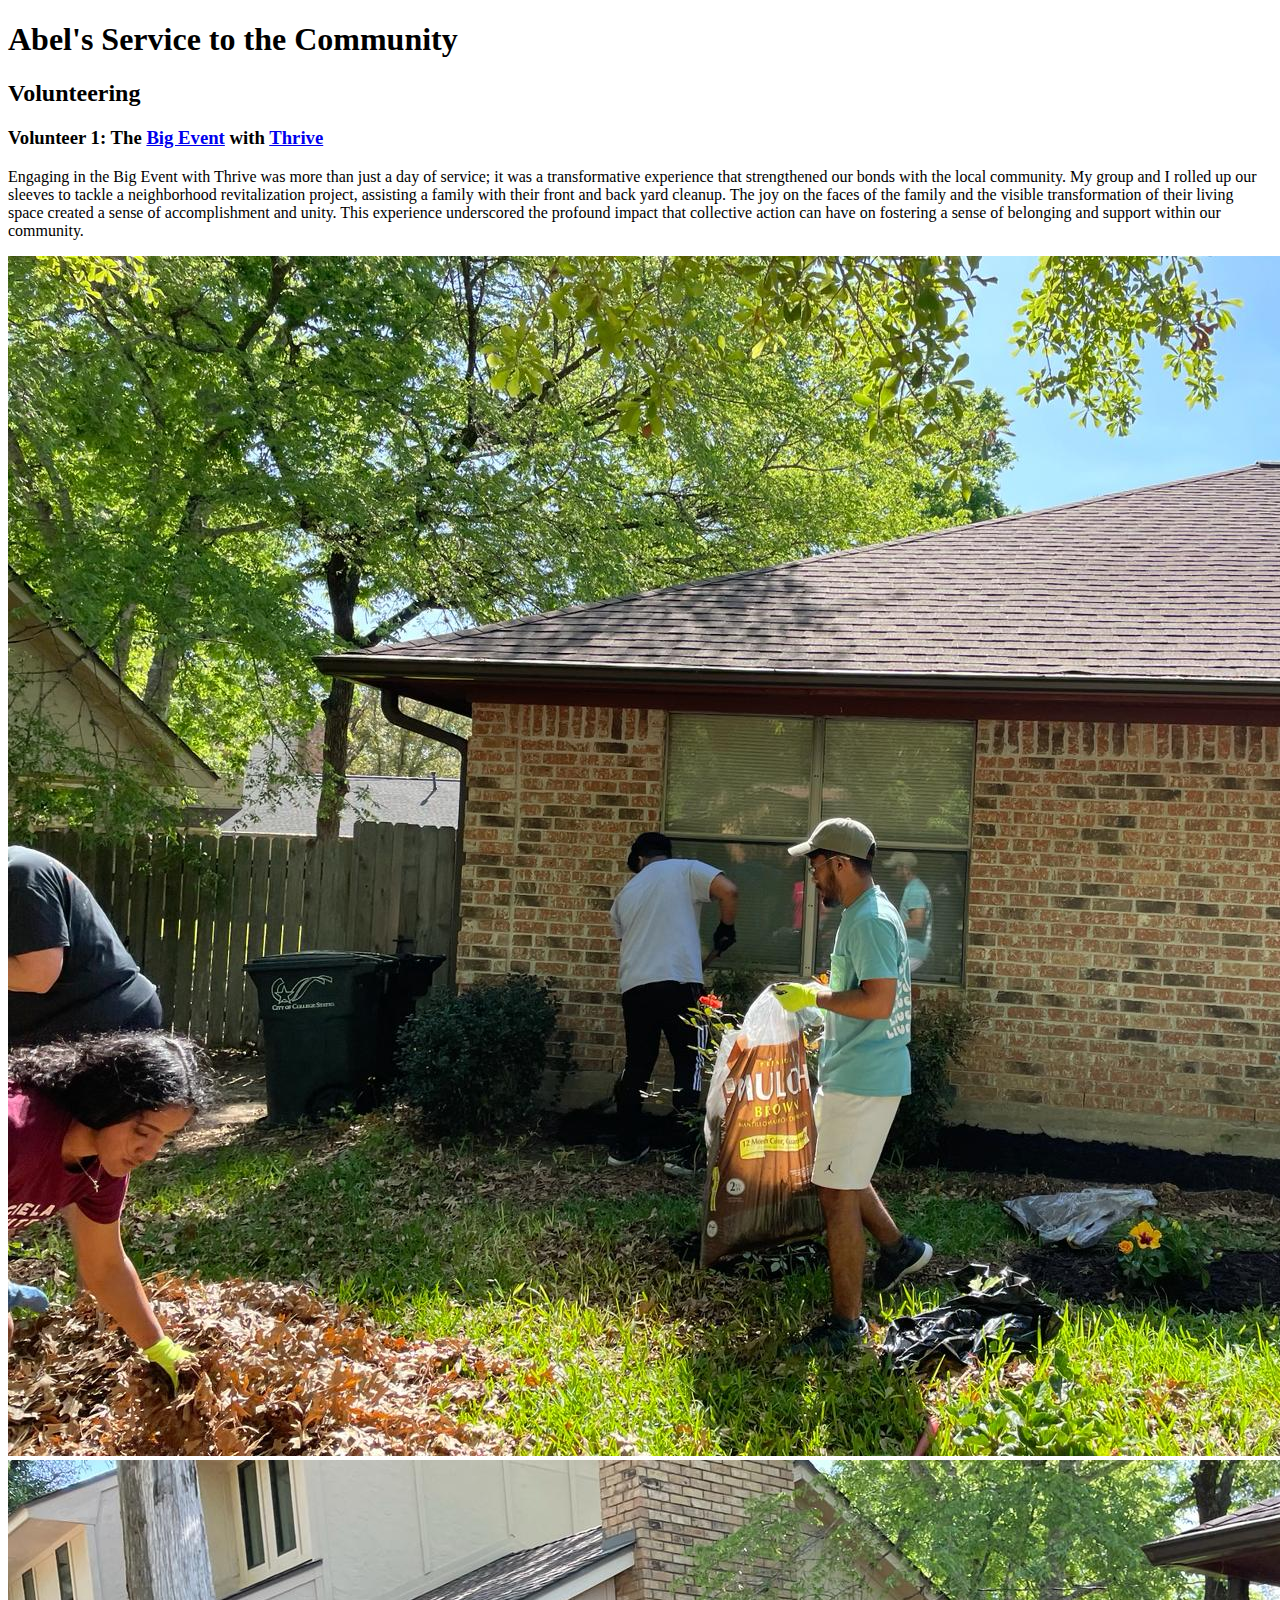
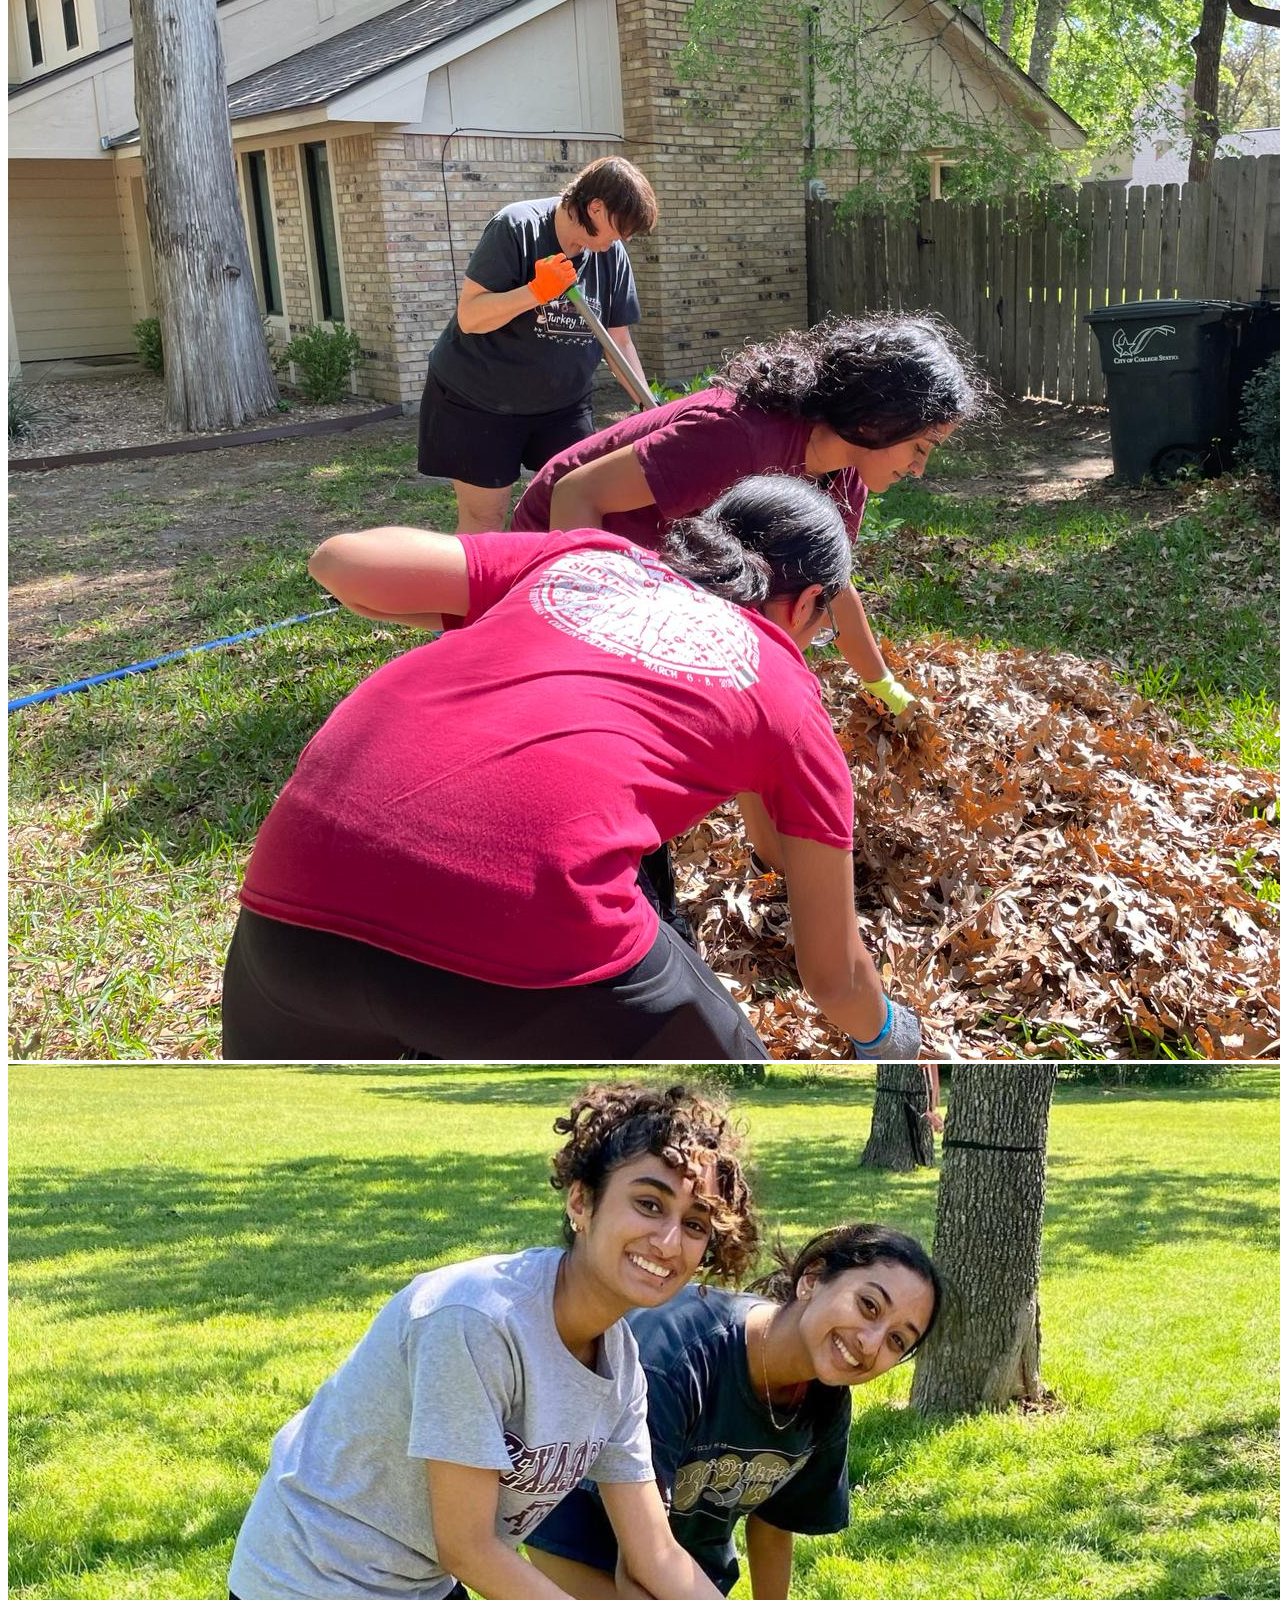
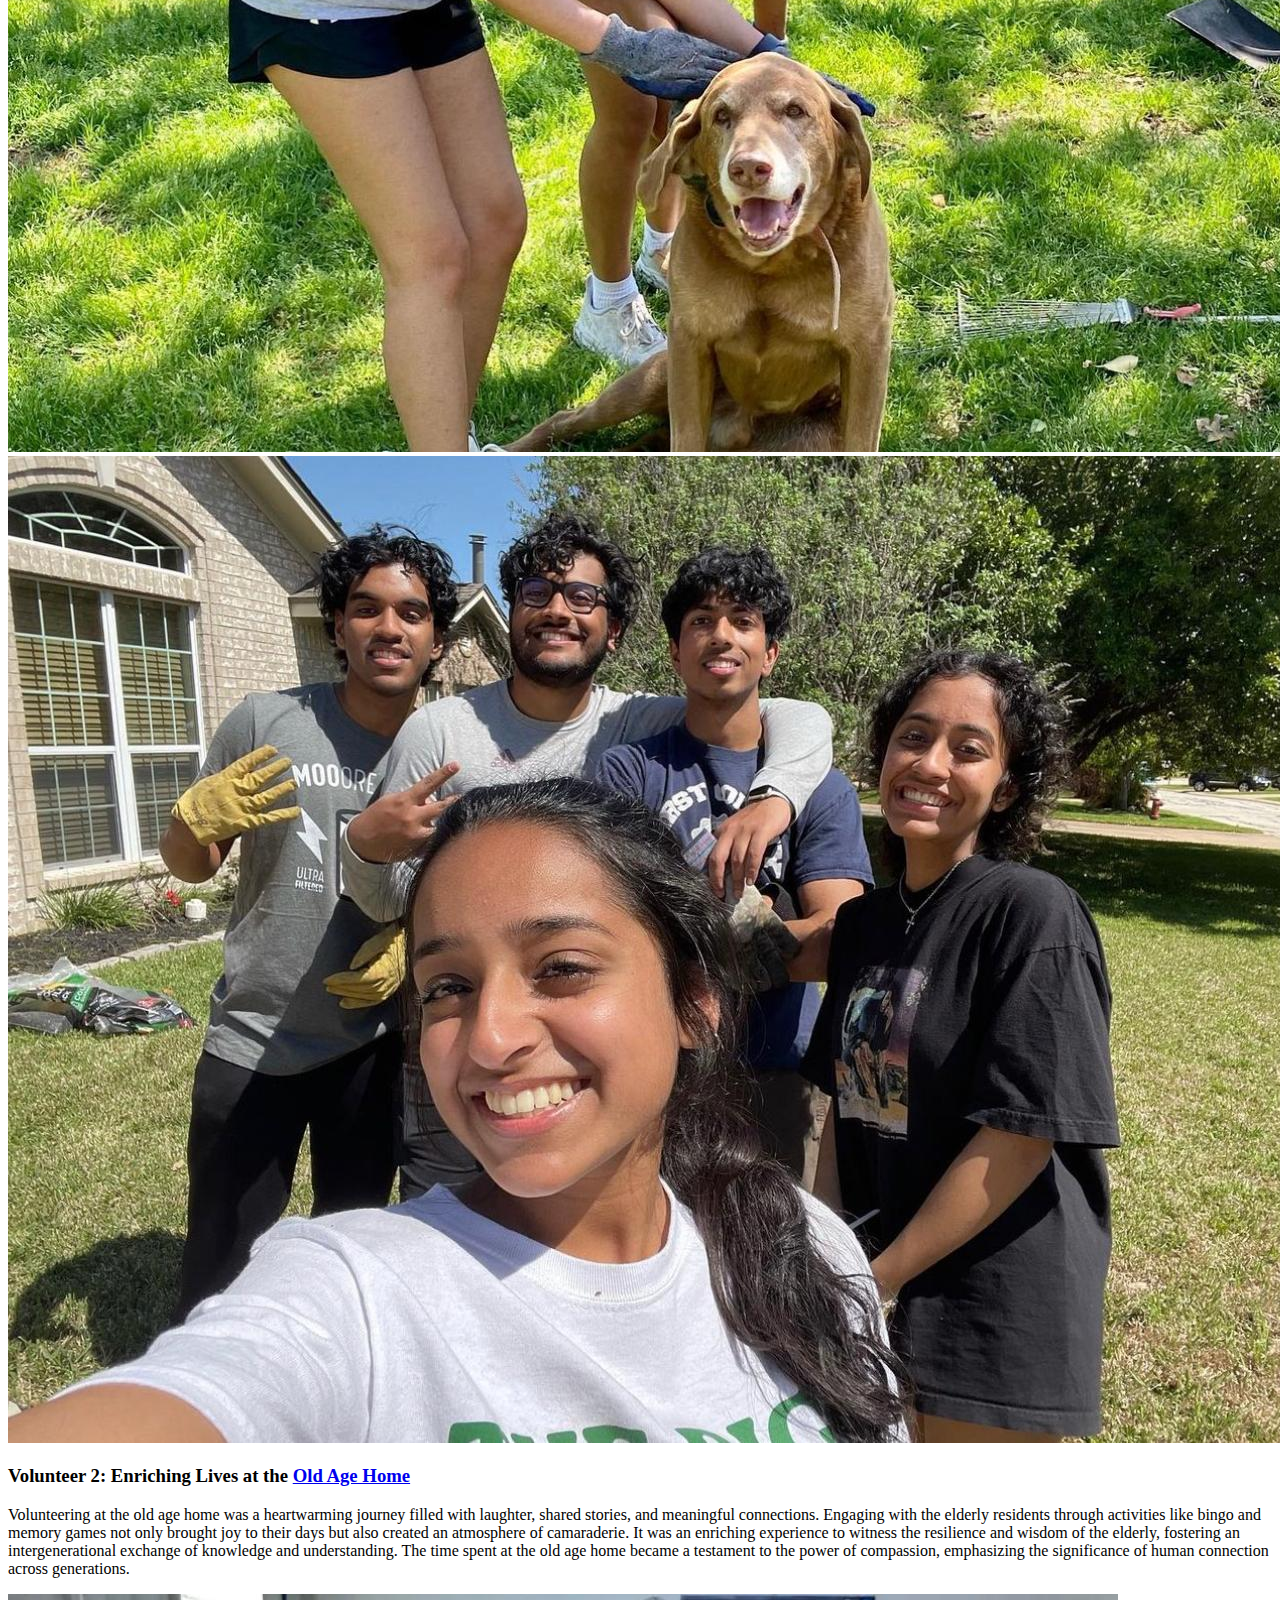
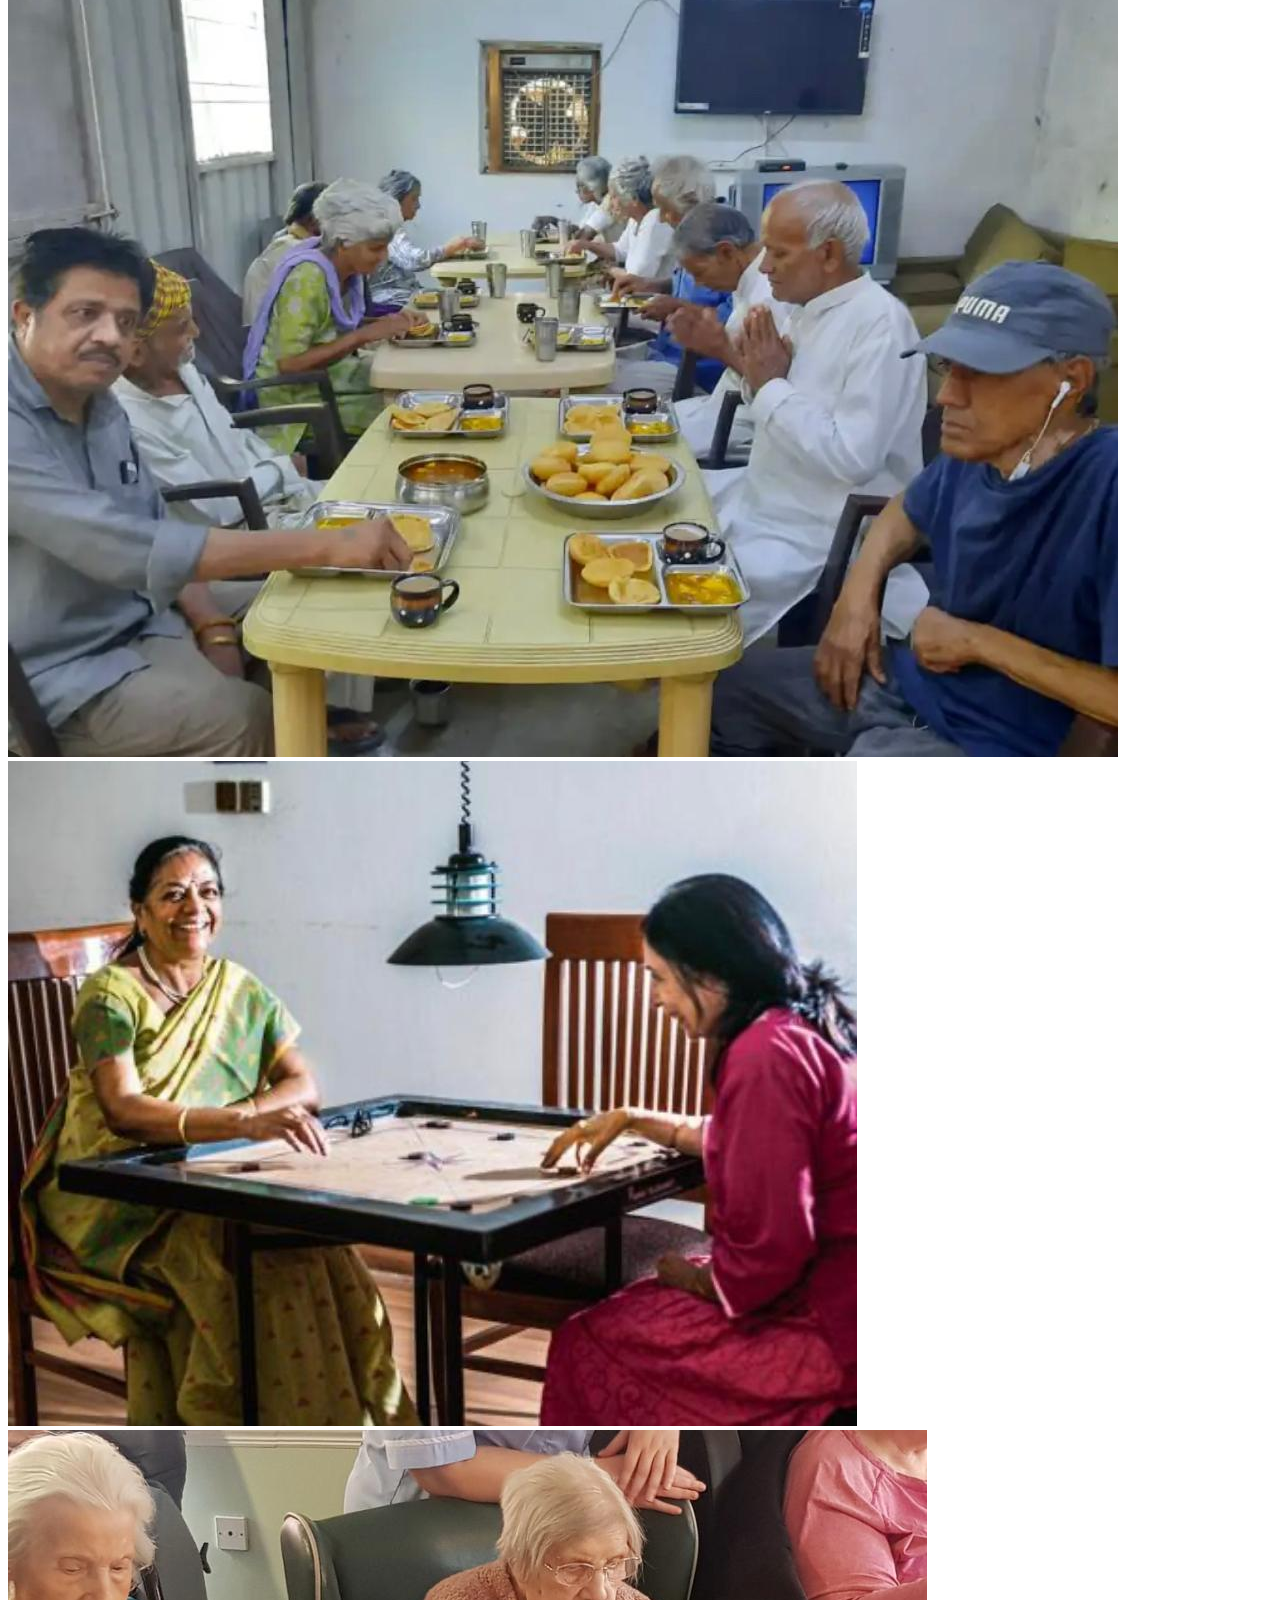
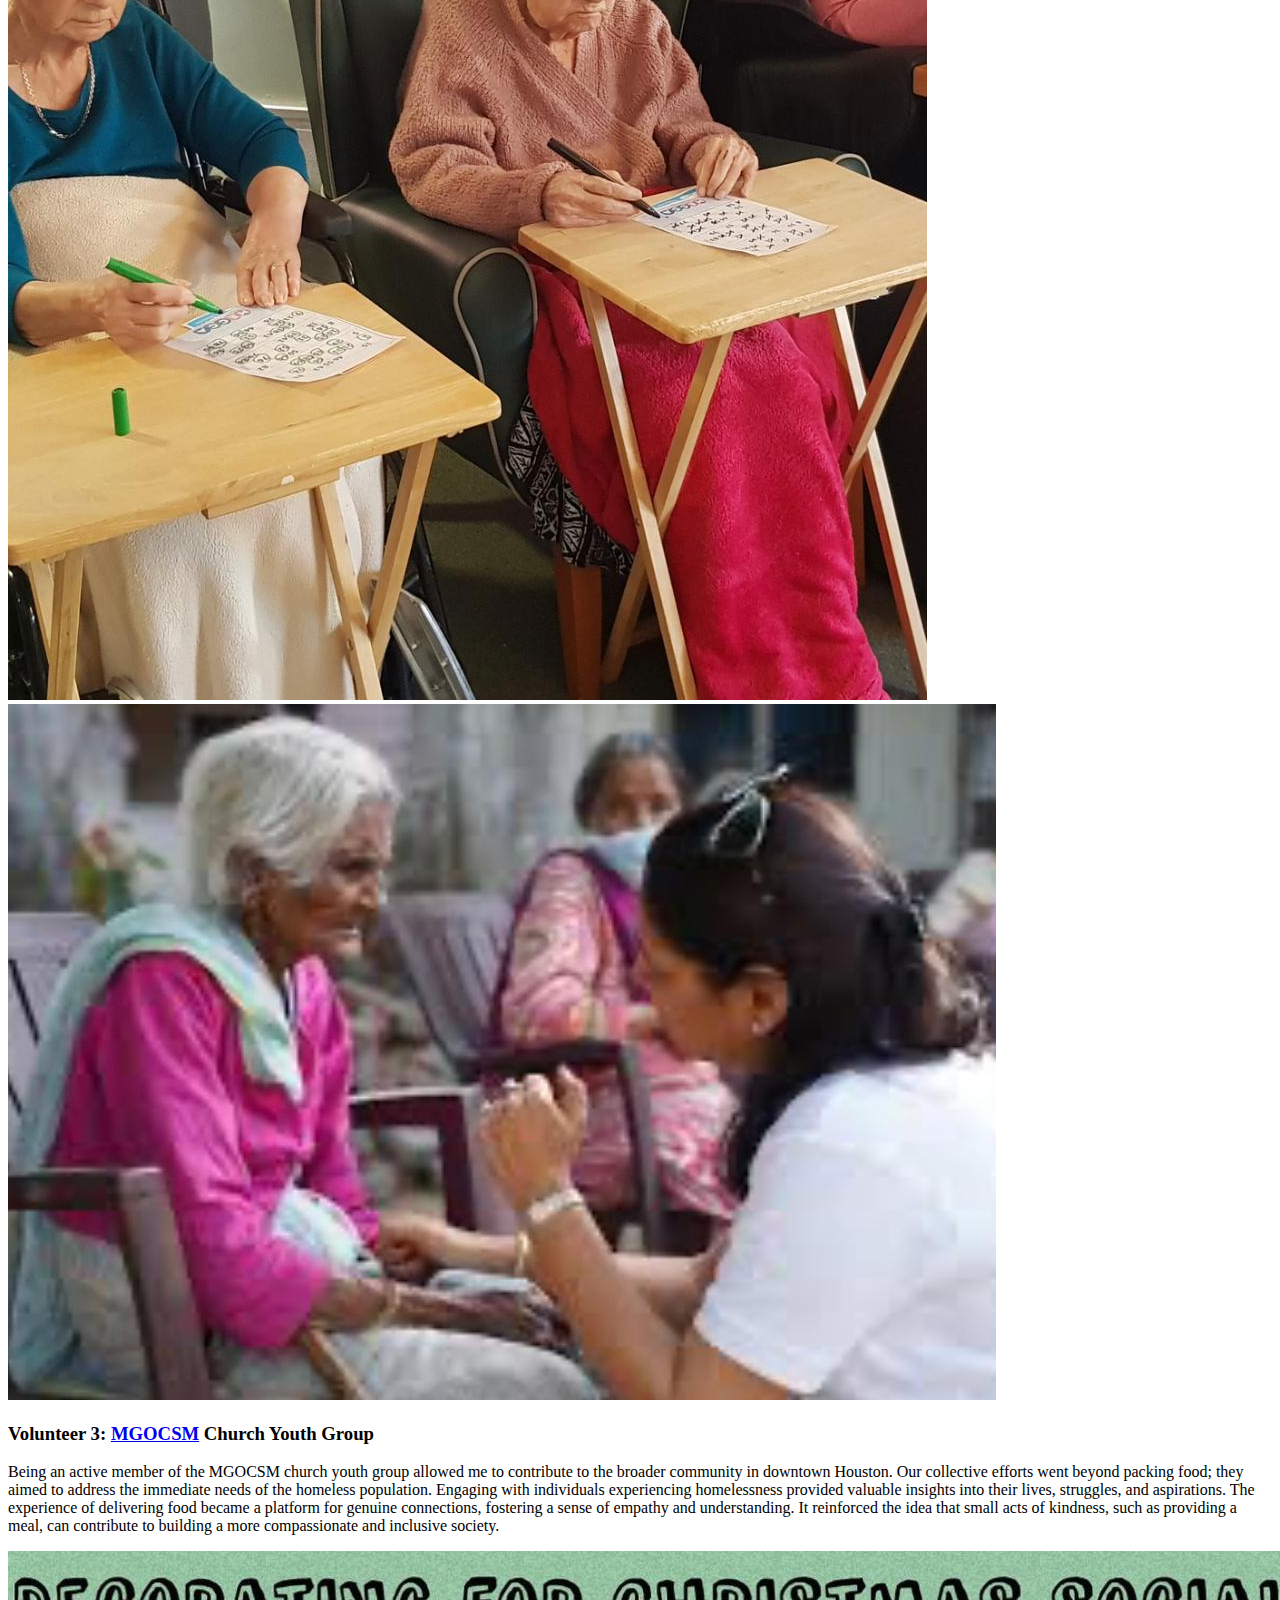
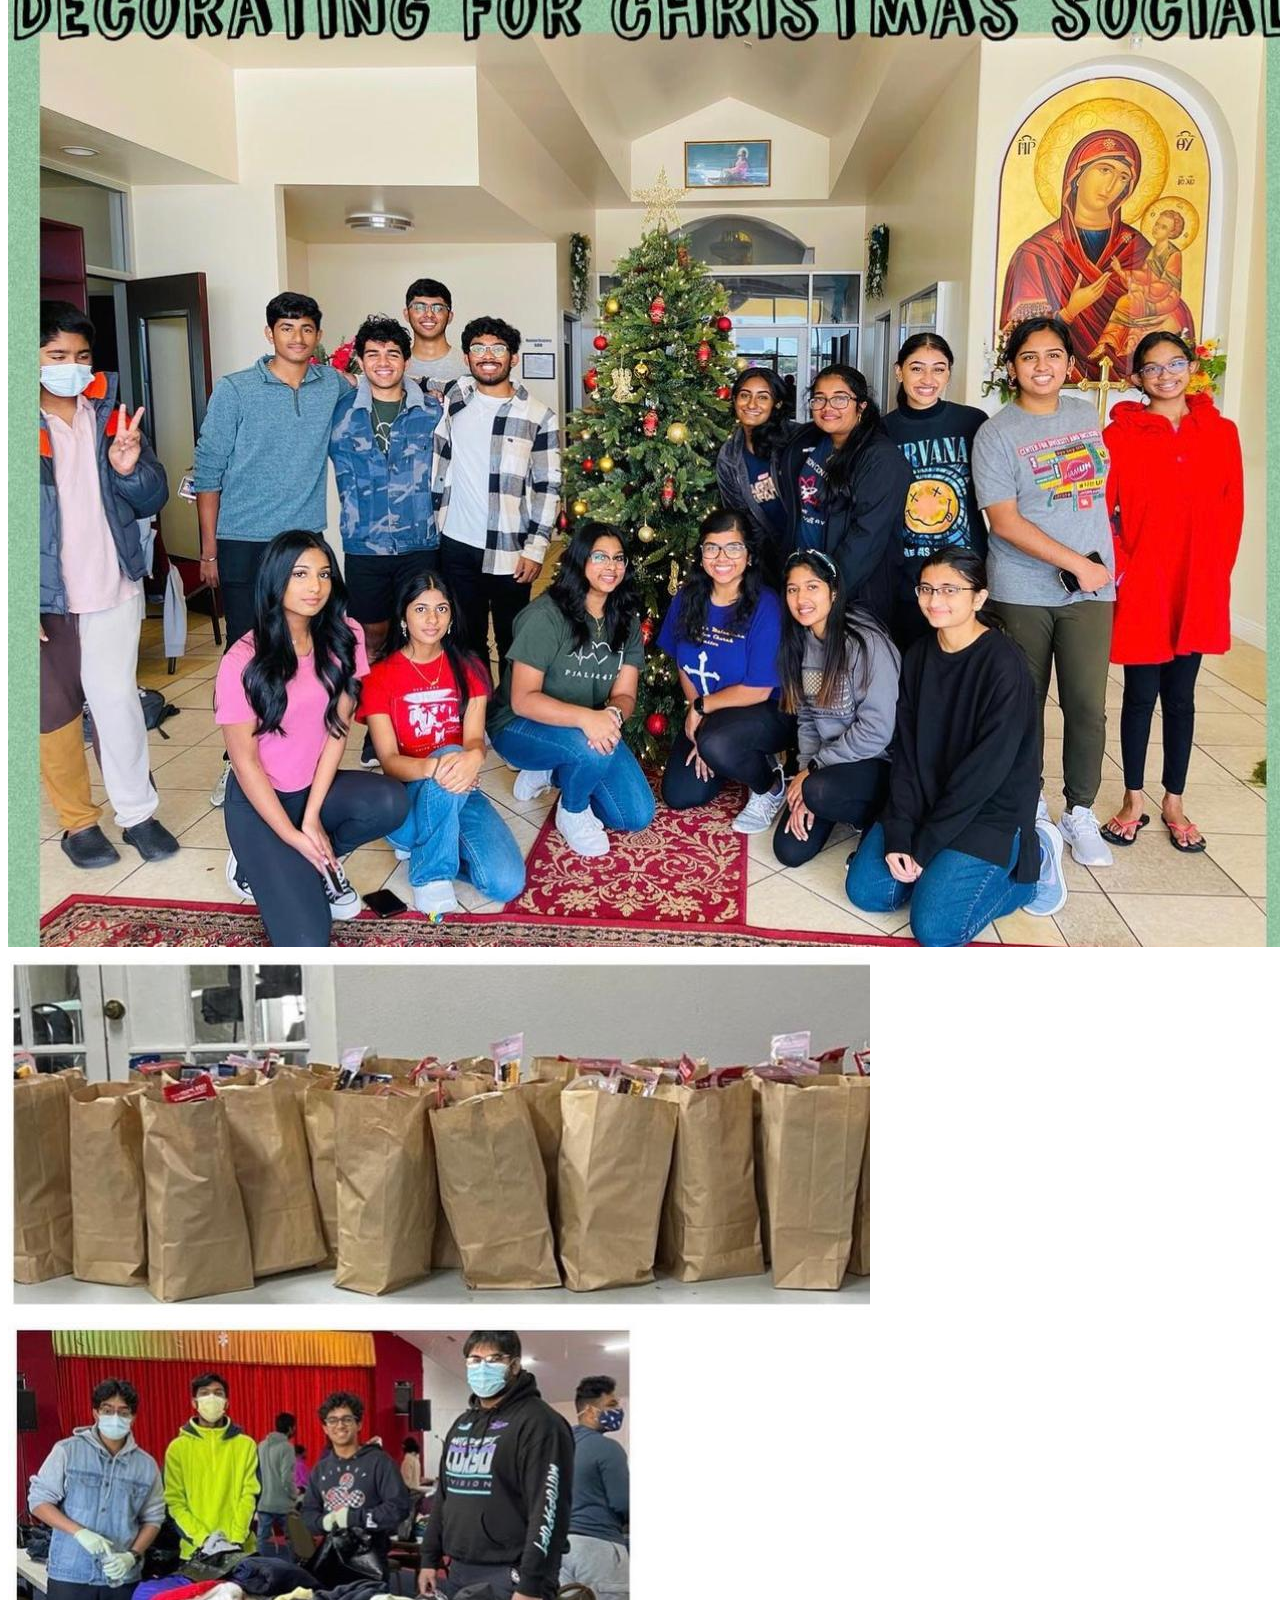
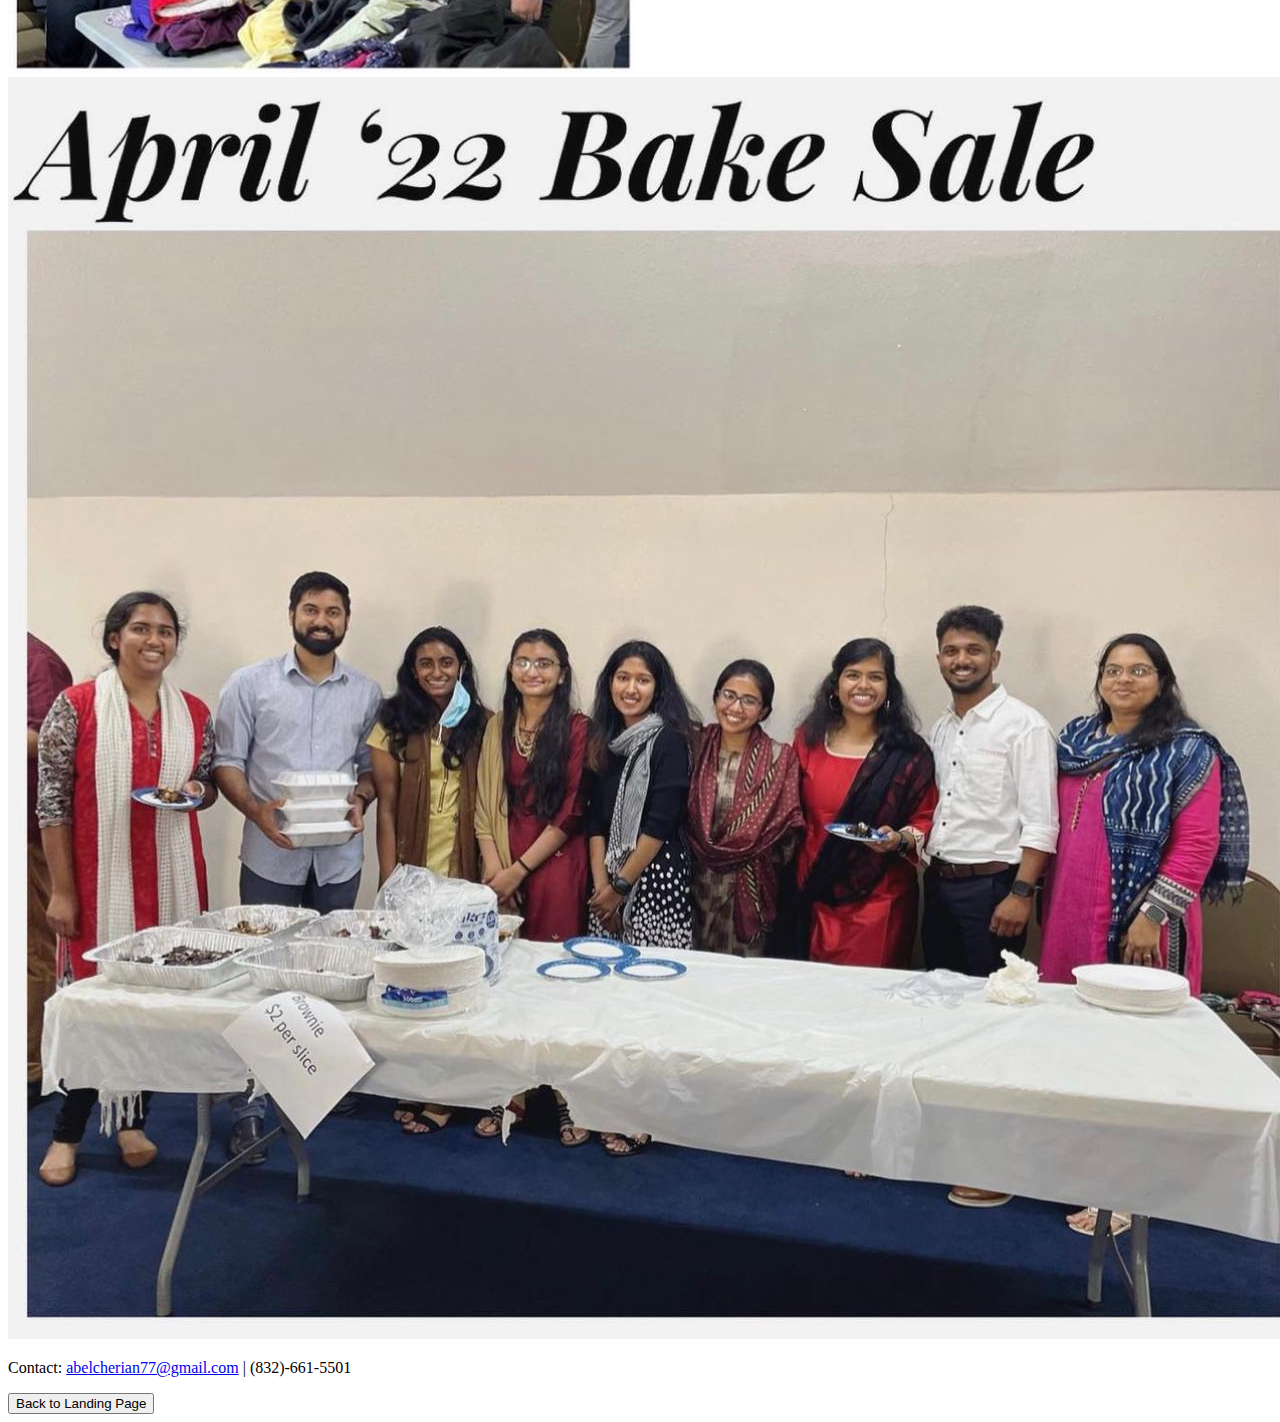
<file: serviceNOCSS.html>
<!DOCTYPE html>
<html lang="en">
<head>
  <meta charset="UTF-8">
  <meta name="viewport" content="width=device-width, initial-scale=1.0">
  <title>Abel's Service</title>
</head>
<body>

<header>
  <h1>Abel's Service to the Community</h1>
</header>

<main>
  <section>
    <h2>Volunteering</h2>
    <article>
        <h3>Volunteer 1: The <a href="https://bigevent.tamu.edu/">Big Event</a> with <a href="https://www.instagram.com/thrive_saiv?igsh=OGJlYTh4NmU1aW02">Thrive</a></h3>
        <p>Engaging in the Big Event with Thrive was more than just a day of service; it was a transformative experience that strengthened our bonds with the local community. My group and I rolled up our sleeves to tackle a neighborhood revitalization project, assisting a family with their front and back yard cleanup. The joy on the faces of the family and the visible transformation of their living space created a sense of accomplishment and unity. This experience underscored the profound impact that collective action can have on fostering a sense of belonging and support within our community.</p>
      </article>

      <section class="image-section">
   
      <div class="image-container">
        <img src=".\bigevent.jpeg" alt="Image 11">
        <img src=".\bigevent2.jpeg" alt="Image 12">
        <img src=".\b1.jpeg" alt="Image 11">
        <img src=".\b2.jpeg" alt="Image 12">
    </div>
  </section>

      <article>
        <h3>Volunteer 2: Enriching Lives at the <a href="https://www.civitasseniorliving.com/the-avenues-of-fort-bend/">Old Age Home</a></h3>
        <p>Volunteering at the old age home was a heartwarming journey filled with laughter, shared stories, and meaningful connections. Engaging with the elderly residents through activities like bingo and memory games not only brought joy to their days but also created an atmosphere of camaraderie. It was an enriching experience to witness the resilience and wisdom of the elderly, fostering an intergenerational exchange of knowledge and understanding. The time spent at the old age home became a testament to the power of compassion, emphasizing the significance of human connection across generations.</p>
      </article>
    
      <section class="image-section">
   
        <div class="image-container">
          <img src=".\o1.jpeg" alt="Image 11">
          <img src=".\o2.jpeg" alt="Image 12">
          <img src=".\o3.jpeg" alt="Image 11">
          <img src=".\o4.jpeg" alt="Image 12">
      </div>
    </section>

      <article>
        <h3>Volunteer 3: <a href="https://www.instagram.com/stmarysmgocsm?igsh=aGdzcXJ3Mjh2Z2o0">MGOCSM</a> Church Youth Group</h3>
        <p>Being an active member of the MGOCSM church youth group allowed me to contribute to the broader community in downtown Houston. Our collective efforts went beyond packing food; they aimed to address the immediate needs of the homeless population. Engaging with individuals experiencing homelessness provided valuable insights into their lives, struggles, and aspirations. The experience of delivering food became a platform for genuine connections, fostering a sense of empathy and understanding. It reinforced the idea that small acts of kindness, such as providing a meal, can contribute to building a more compassionate and inclusive society.</p>
      </article>
  </section>

  <section class="image-section">
   
    <div class="image-container">
      <img src=".\m1.jpeg" alt="Image 11">
      <img src=".\m2.jpeg" alt="Image 12">
      <img src=".\m3.jpeg" alt="Image 11">
      <img src=".\m4.jpeg" alt="Image 12">
  </div>
</section>

  <!-- Add more sections as needed -->

</main>

<footer>
    <p>Contact: <a href="mailto:abelcherian77@gmail.com">abelcherian77@gmail.com</a> | (832)-661-5501</p>
  </footer>
<script src="toggle-style.js"></script>
<button onclick="window.location.href='indexNOCSS.html'">Back to Landing Page</button>
</body>
</html>
</file>
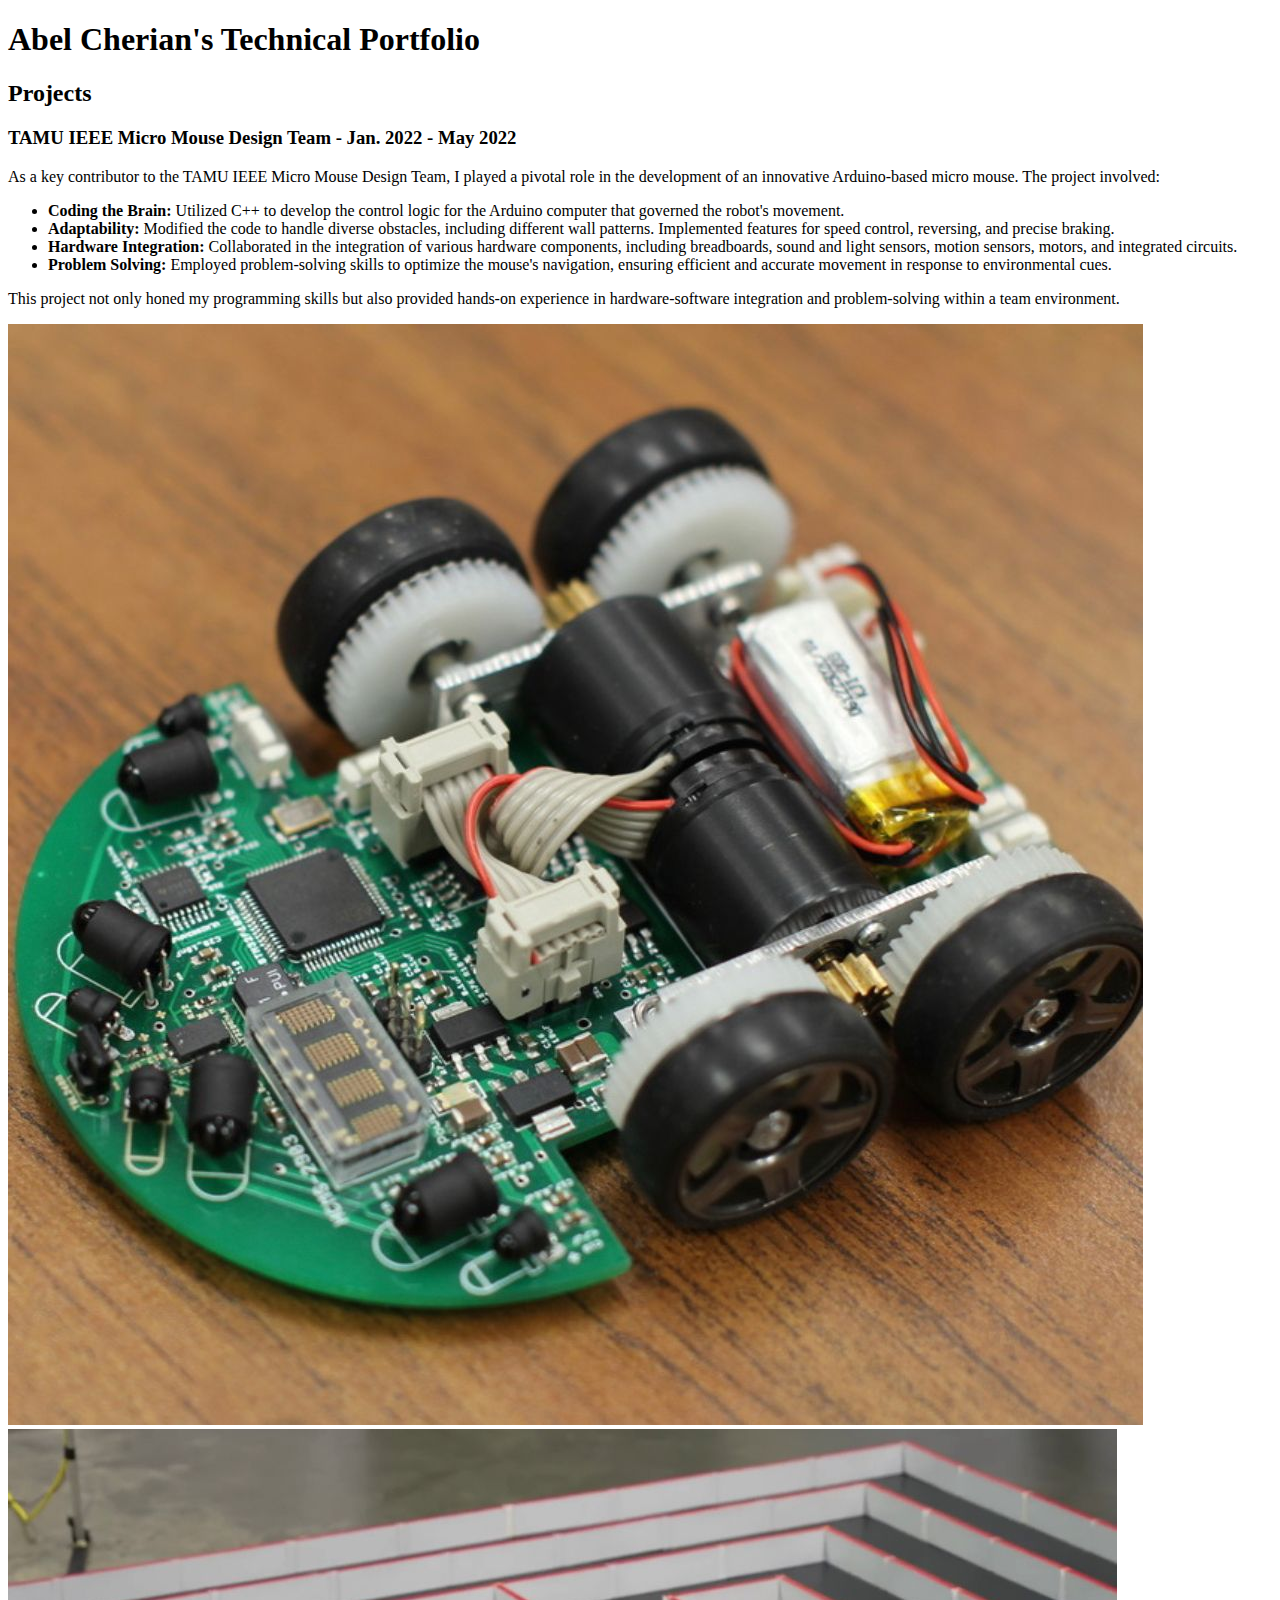
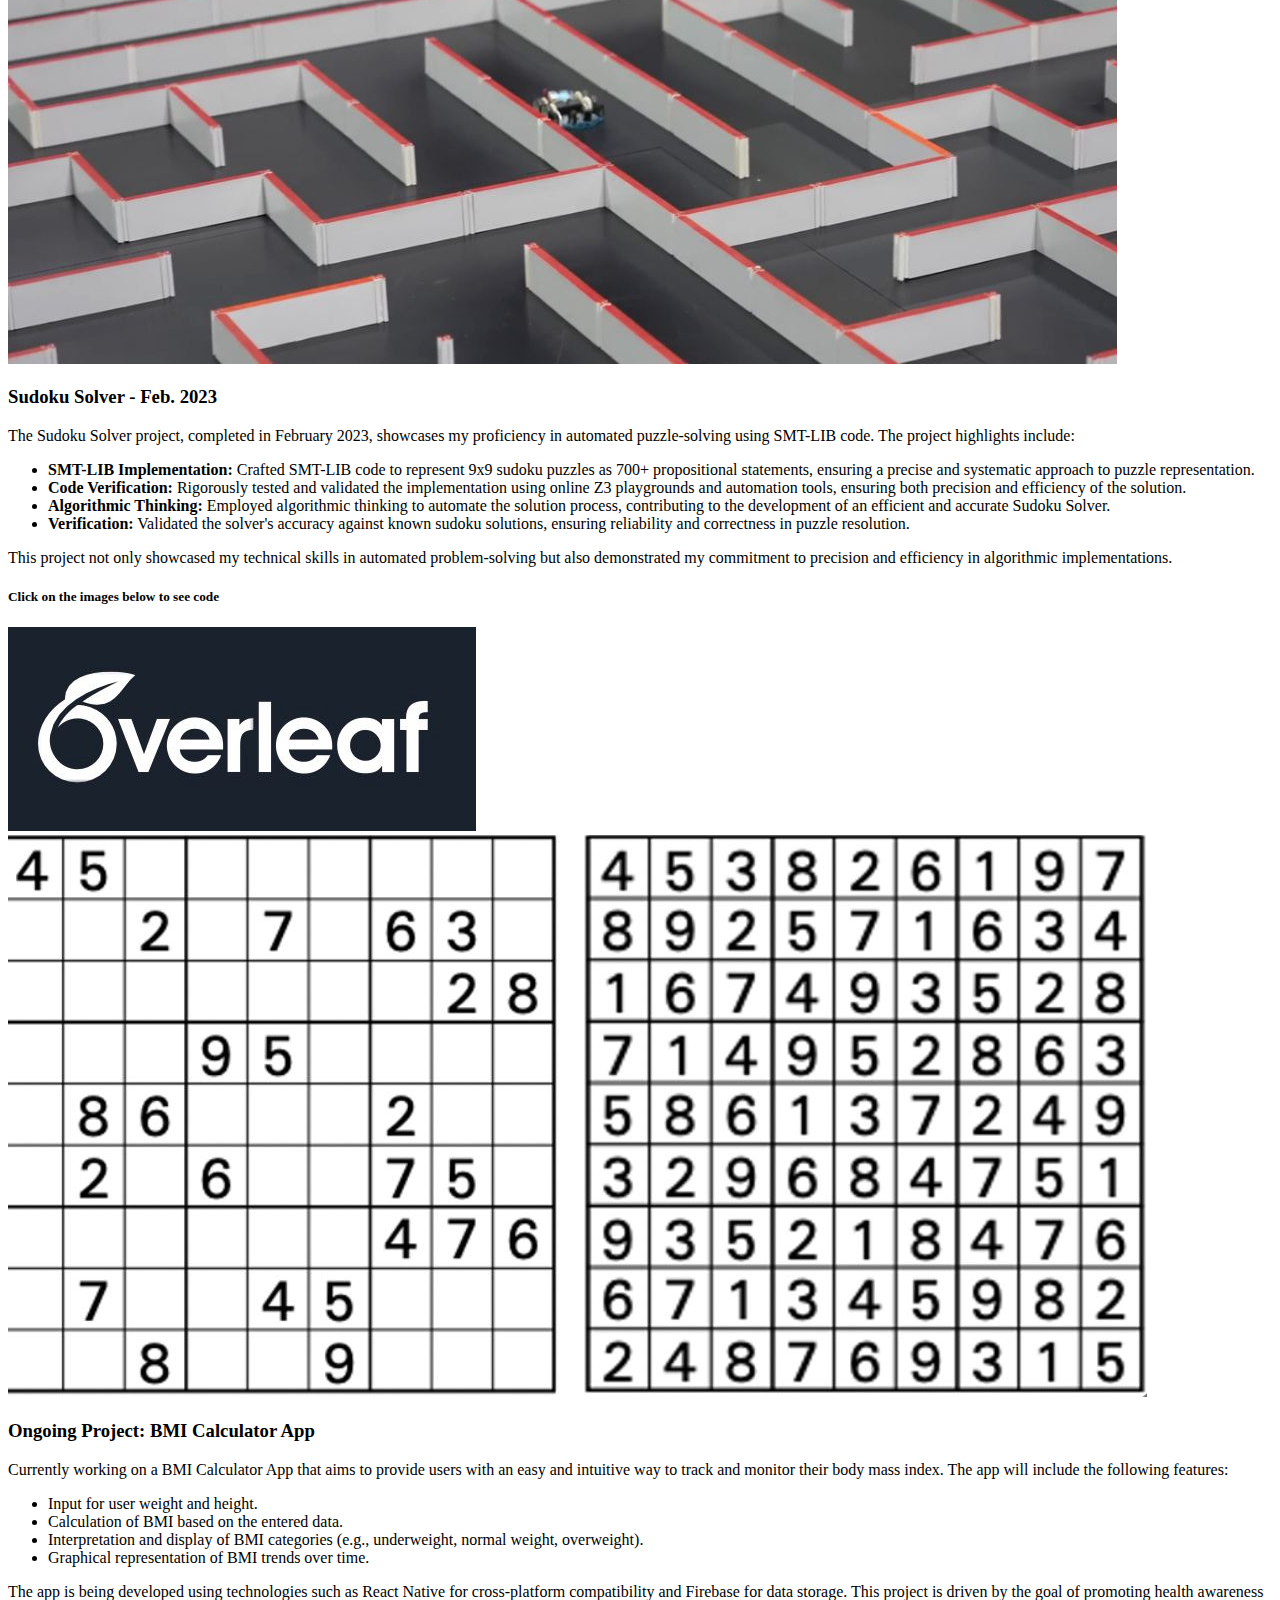
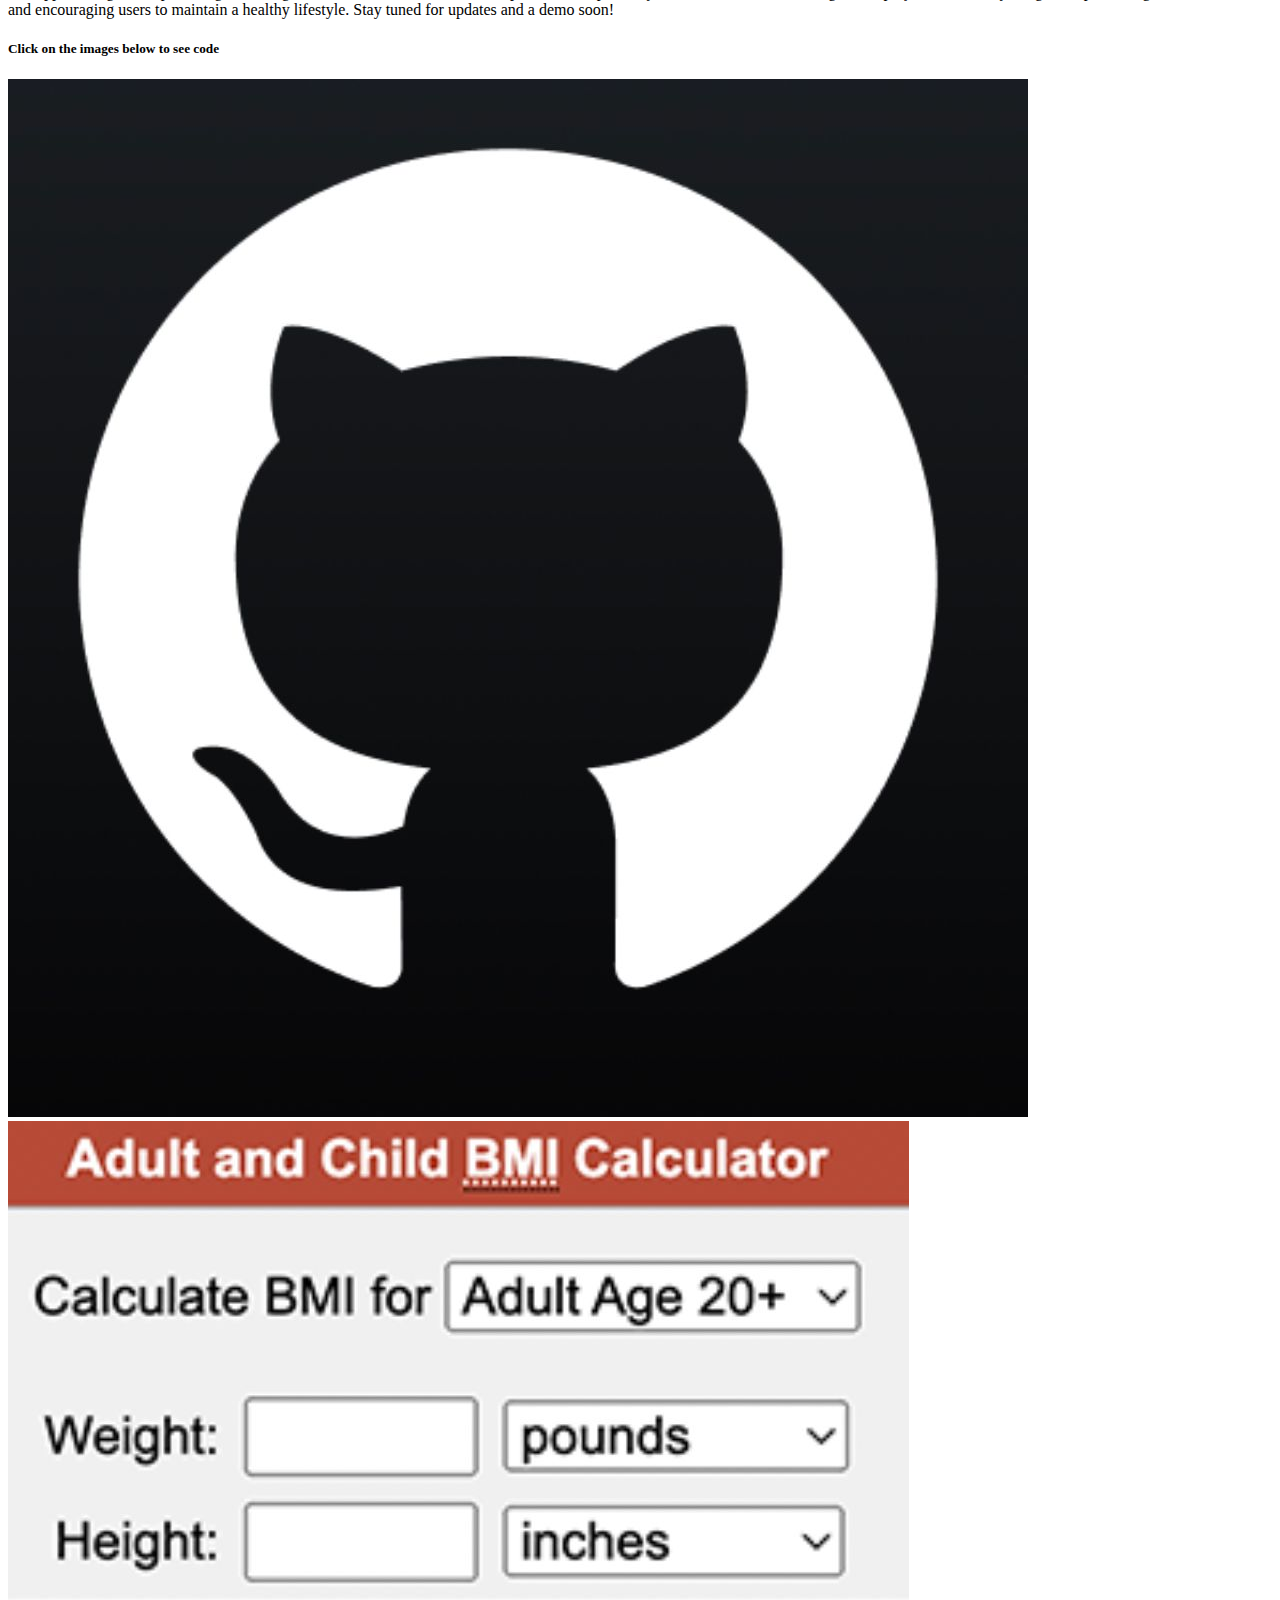
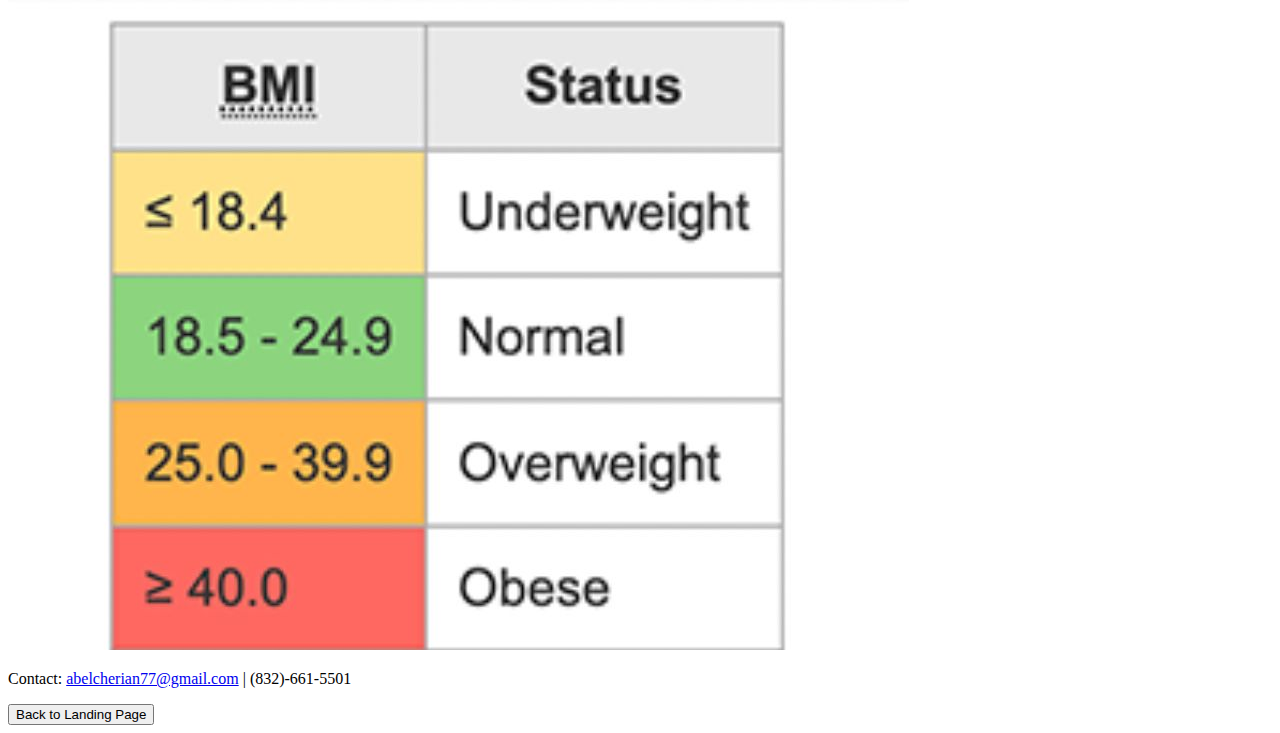
<file: technicalNOCSS.html>
<!DOCTYPE html>
<html lang="en">
<head>
  <meta charset="UTF-8">
  <meta name="viewport" content="width=device-width, initial-scale=1.0">
  <title>Abel Cherian - Technical Portfolio</title>
</head>
<body>

    <header>
        <h1>Abel Cherian's Technical Portfolio</h1>
      </header>

<main>
    <section>
        <h2>Projects</h2>
    
        <!-- Inside the Projects section in technical.html -->
        <section class="image-section">
          <div class="image-container">
<article>
    <h3>TAMU IEEE Micro Mouse Design Team - Jan. 2022 - May 2022</h3>
    <p>As a key contributor to the TAMU IEEE Micro Mouse Design Team, I played a pivotal role in the development of an innovative Arduino-based micro mouse. The project involved:</p>
    <ul>
      <li><strong>Coding the Brain:</strong> Utilized C++ to develop the control logic for the Arduino computer that governed the robot's movement.</li>
      <li><strong>Adaptability:</strong> Modified the code to handle diverse obstacles, including different wall patterns. Implemented features for speed control, reversing, and precise braking.</li>
      <li><strong>Hardware Integration:</strong> Collaborated in the integration of various hardware components, including breadboards, sound and light sensors, motion sensors, motors, and integrated circuits.</li>
      <li><strong>Problem Solving:</strong> Employed problem-solving skills to optimize the mouse's navigation, ensuring efficient and accurate movement in response to environmental cues.</li>
    </ul>
    <p>This project not only honed my programming skills but also provided hands-on experience in hardware-software integration and problem-solving within a team environment.</p>
    <!-- You can provide links, thumbnails, or other details about the Micro Mouse project -->
    <img src=".\mouse.jpeg" alt="Micro Mouse Image 1">
    <img src=".\maze.jpeg" alt="Micro Mouse Image 2">
  </article>
  
  <article>
    <h3>Sudoku Solver - Feb. 2023</h3>
    <p>The Sudoku Solver project, completed in February 2023, showcases my proficiency in automated puzzle-solving using SMT-LIB code. The project highlights include:</p>
    <ul>
      <li><strong>SMT-LIB Implementation:</strong> Crafted SMT-LIB code to represent 9x9 sudoku puzzles as 700+ propositional statements, ensuring a precise and systematic approach to puzzle representation.</li>
      <li><strong>Code Verification:</strong> Rigorously tested and validated the implementation using online Z3 playgrounds and automation tools, ensuring both precision and efficiency of the solution.</li>
      <li><strong>Algorithmic Thinking:</strong> Employed algorithmic thinking to automate the solution process, contributing to the development of an efficient and accurate Sudoku Solver.</li>
      <li><strong>Verification:</strong> Validated the solver's accuracy against known sudoku solutions, ensuring reliability and correctness in puzzle resolution.</li>
    </ul>
    <p>This project not only showcased my technical skills in automated problem-solving but also demonstrated my commitment to precision and efficiency in algorithmic implementations.</p>
    <!-- You can provide links, thumbnails, or other details about the Sudoku Solver project -->
    <h5>Click on the images below to see code<h5></h5>
    <a href="https://www.overleaf.com/read/nbpbvvptnfkm#2714af"><img src=".\leaf.jpeg" alt="Sudoku Solver Image 1"></a>
    <img src=".\solver.jpeg" alt="Sudoku Solver Image 2">
  </article>
  
    
        <article>
            <h3>Ongoing Project: BMI Calculator App</h3>
            <p>Currently working on a BMI Calculator App that aims to provide users with an easy and intuitive way to track and monitor their body mass index. The app will include the following features:</p>
            <ul>
              <li>Input for user weight and height.</li>
              <li>Calculation of BMI based on the entered data.</li>
              <li>Interpretation and display of BMI categories (e.g., underweight, normal weight, overweight).</li>
              <li>Graphical representation of BMI trends over time.</li>
            </ul>
            <p>The app is being developed using technologies such as React Native for cross-platform compatibility and Firebase for data storage. This project is driven by the goal of promoting health awareness and encouraging users to maintain a healthy lifestyle. Stay tuned for updates and a demo soon!</p>
            <!-- You can provide links, thumbnails, or other details about the ongoing project -->
            <h5>Click on the images below to see code<h5></h5>
            <a href="https://github.com/csce313-f23-kumar/csce-313-pa4-abelcherian77.git"><img src=".\git.jpeg" alt="BMI Calculator App Image 1"></a>
            <img src=".\bmical.jpeg" alt="BMI Calculator App Image 2">
          </article>
    
      </section>
    </div>
  </section>
  <!-- Add more project sections as needed -->

</main>

<footer>
    <p>Contact: <a href="mailto:abelcherian77@gmail.com">abelcherian77@gmail.com</a> | (832)-661-5501</p>
  </footer>
<script src="toggle-style.js"></script>
<button onclick="window.location.href='indexNOCSS.html'">Back to Landing Page</button>
</body>
</html>
</file>
<file: aigenerated.css>
/* Placeholder for AI-generated CSS */
body {
    font-family: 'Arial', sans-serif;
    background-color: #f0f0f0;
    color: #333;
    margin: 0;
    padding: 0;
  }
  
  header {
    background-color: #007BFF;
    color: #fff;
    text-align: center;
    padding: 1em;
  }
  
  main {
    max-width: 800px;
    margin: 20px auto;
    padding: 20px;
  }
  
  section {
    margin-bottom: 20px;
  }
  
  h2 {
    color: #007BFF;
  }
  
  .ai-content-box {
    background-color: #fff;
    border: 1px solid #ddd;
    padding: 10px;
    margin-top: 10px;
  }
  
  footer {
    background-color: #007BFF;
    color: #fff;
    text-align: center;
    padding: 1em;
    position: fixed;
    bottom: 0;
    width: 100%;
  }
</file>
